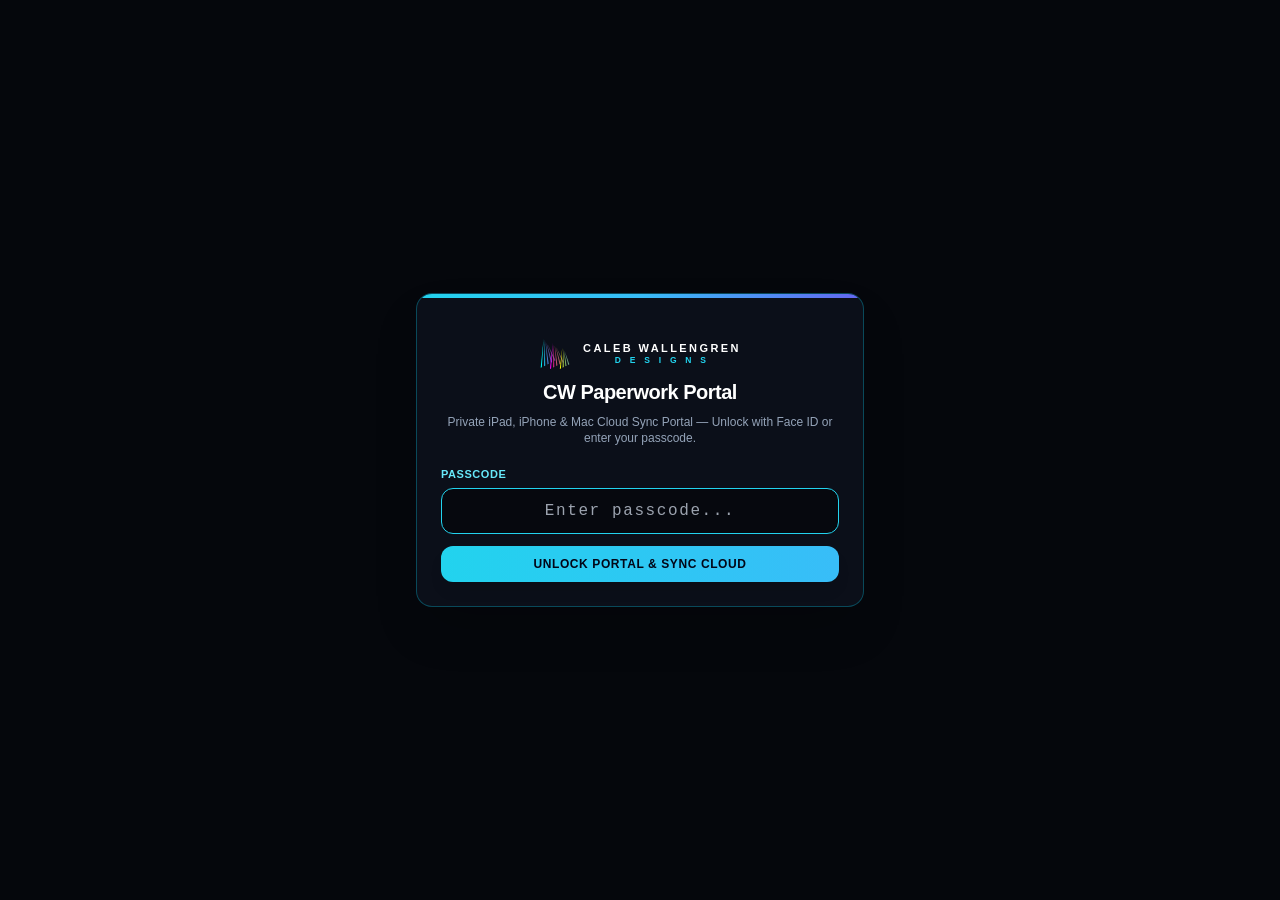
<file: index.html>
<!doctype html>
<html lang="en" class="dark" style="color-scheme: dark; background-color: #06080E;">
  <head>
    <meta charset="UTF-8" />
    <link rel="icon" type="image/svg+xml" href="./favicon.svg" />
    <link rel="apple-touch-icon" href="./icon.png" />
    <link rel="manifest" href="./manifest.json" />
    <meta name="viewport" content="width=device-width, initial-scale=1.0, maximum-scale=1.0, user-scalable=no, viewport-fit=cover" />
    <meta name="color-scheme" content="dark" />
    <meta name="theme-color" content="#06080E" />
    <meta name="apple-mobile-web-app-title" content="CW Paperwork Portal" />
    <meta name="application-name" content="CW Paperwork Portal" />
    <title>CW Paperwork Portal</title>
    <meta name="apple-mobile-web-app-capable" content="yes" />
    <meta name="mobile-web-app-capable" content="yes" />
    <meta name="apple-mobile-web-app-status-bar-style" content="black-translucent" />
    <style id="cw-ios-native-styles">:root{--sat:env(safe-area-inset-top,0px);--sab:env(safe-area-inset-bottom,0px);--sal:env(safe-area-inset-left,0px);--sar:env(safe-area-inset-right,0px);--lightningcss-light: ;--lightningcss-dark:initial;color-scheme:dark}html,body,#root{color:#f1f5f9;overscroll-behavior-y:none;-webkit-tap-highlight-color:transparent;-webkit-user-select:none;user-select:none;-webkit-touch-callout:none;width:100%;height:100%;margin:0;padding:0;background-color:#06080e!important}input,textarea,select,[contenteditable]{-webkit-user-select:text;user-select:text}@media screen and (width<=767px) and (pointer:coarse) and (hover:none){input:not(td *),select:not(td *),textarea:not(td *){font-size:16px!important}}</style>
    <script>
      window.addEventListener('DOMContentLoaded', () => {
        const origPrint = window.print.bind(window);
        window.__cwNativeWindowPrint = origPrint;
        window.print = function () {
          if (window.webkit && window.webkit.messageHandlers && window.webkit.messageHandlers.iosPrint) {
            window.webkit.messageHandlers.iosPrint.postMessage('print');
          } else {
            origPrint();
          }
        };
      });
    </script>
    <script type="module" crossorigin src="./assets/index-D3ACsZtc.js"></script>
    <link rel="stylesheet" crossorigin href="./assets/index-W1oO1SRr.css">
  </head>
  <body style="background-color: #06080E;">
    <div id="root"></div>
  </body>
</html>
</file>
<file: assets/index-W1oO1SRr.css>
*,:before,:after,::backdrop{--tw-border-spacing-x:0;--tw-border-spacing-y:0;--tw-translate-x:0;--tw-translate-y:0;--tw-rotate:0;--tw-skew-x:0;--tw-skew-y:0;--tw-scale-x:1;--tw-scale-y:1;--tw-pan-x: ;--tw-pan-y: ;--tw-pinch-zoom: ;--tw-scroll-snap-strictness:proximity;--tw-gradient-from-position: ;--tw-gradient-via-position: ;--tw-gradient-to-position: ;--tw-ordinal: ;--tw-slashed-zero: ;--tw-numeric-figure: ;--tw-numeric-spacing: ;--tw-numeric-fraction: ;--tw-ring-inset: ;--tw-ring-offset-width:0px;--tw-ring-offset-color:#fff;--tw-ring-color:#3b82f680;--tw-ring-offset-shadow:0 0 #0000;--tw-ring-shadow:0 0 #0000;--tw-shadow:0 0 #0000;--tw-shadow-colored:0 0 #0000;--tw-blur: ;--tw-brightness: ;--tw-contrast: ;--tw-grayscale: ;--tw-hue-rotate: ;--tw-invert: ;--tw-saturate: ;--tw-sepia: ;--tw-drop-shadow: ;--tw-backdrop-blur: ;--tw-backdrop-brightness: ;--tw-backdrop-contrast: ;--tw-backdrop-grayscale: ;--tw-backdrop-hue-rotate: ;--tw-backdrop-invert: ;--tw-backdrop-opacity: ;--tw-backdrop-saturate: ;--tw-backdrop-sepia: ;--tw-contain-size: ;--tw-contain-layout: ;--tw-contain-paint: ;--tw-contain-style: }*,:before,:after{box-sizing:border-box;border:0 solid #e5e7eb}:before,:after{--tw-content:""}html,:host{-webkit-text-size-adjust:100%;tab-size:4;font-feature-settings:normal;font-variation-settings:normal;-webkit-tap-highlight-color:transparent;font-family:ui-sans-serif,system-ui,sans-serif,Apple Color Emoji,Segoe UI Emoji,Segoe UI Symbol,Noto Color Emoji;line-height:1.5}body{line-height:inherit;margin:0}hr{height:0;color:inherit;border-top-width:1px}abbr:where([title]){-webkit-text-decoration:underline dotted;text-decoration:underline dotted}h1,h2,h3,h4,h5,h6{font-size:inherit;font-weight:inherit}a{color:inherit;-webkit-text-decoration:inherit;text-decoration:inherit}b,strong{font-weight:bolder}code,kbd,samp,pre{font-feature-settings:normal;font-variation-settings:normal;font-family:ui-monospace,SFMono-Regular,Menlo,Monaco,Consolas,Liberation Mono,Courier New,monospace;font-size:1em}small{font-size:80%}sub,sup{vertical-align:baseline;font-size:75%;line-height:0;position:relative}sub{bottom:-.25em}sup{top:-.5em}table{text-indent:0;border-color:inherit;border-collapse:collapse}button,input,optgroup,select,textarea{font-feature-settings:inherit;font-variation-settings:inherit;font-family:inherit;font-size:100%;font-weight:inherit;line-height:inherit;letter-spacing:inherit;color:inherit;margin:0;padding:0}button,select{text-transform:none}button,input:where([type=button]),input:where([type=reset]),input:where([type=submit]){-webkit-appearance:button;background-color:#0000;background-image:none}:-moz-focusring{outline:auto}:-moz-ui-invalid{box-shadow:none}progress{vertical-align:baseline}::-webkit-inner-spin-button{height:auto}::-webkit-outer-spin-button{height:auto}[type=search]{-webkit-appearance:textfield;outline-offset:-2px}::-webkit-search-decoration{-webkit-appearance:none}::-webkit-file-upload-button{-webkit-appearance:button;font:inherit}summary{display:list-item}blockquote,dl,dd,h1,h2,h3,h4,h5,h6,hr,figure,p,pre{margin:0}fieldset{margin:0;padding:0}legend{padding:0}ol,ul,menu{margin:0;padding:0;list-style:none}dialog{padding:0}textarea{resize:vertical}input::-moz-placeholder{opacity:1;color:#9ca3af}textarea::-moz-placeholder{opacity:1;color:#9ca3af}input::placeholder,textarea::placeholder{opacity:1;color:#9ca3af}button,[role=button]{cursor:pointer}:disabled{cursor:default}img,svg,video,canvas,audio,iframe,embed,object{vertical-align:middle;display:block}img,video{max-width:100%;height:auto}[hidden]:where(:not([hidden=until-found])){display:none}.\!container{width:100%!important}.container{width:100%}@media (width>=640px){.\!container{max-width:640px!important}.container{max-width:640px}}@media (width>=768px){.\!container{max-width:768px!important}.container{max-width:768px}}@media (width>=1024px){.\!container{max-width:1024px!important}.container{max-width:1024px}}@media (width>=1280px){.\!container{max-width:1280px!important}.container{max-width:1280px}}@media (width>=1536px){.\!container{max-width:1536px!important}.container{max-width:1536px}}.pointer-events-none{pointer-events:none}.pointer-events-auto{pointer-events:auto}.visible{visibility:visible}.static{position:static}.fixed{position:fixed}.absolute{position:absolute}.relative{position:relative}.sticky{position:sticky}.inset-0{inset:0}.inset-x-0{left:0;right:0}.-right-2{right:-.5rem}.-right-2\.5{right:-.625rem}.-top-2{top:-.5rem}.-top-5{top:-1.25rem}.-top-7{top:-1.75rem}.bottom-0{bottom:0}.bottom-16{bottom:4rem}.bottom-2\.5{bottom:.625rem}.bottom-3{bottom:.75rem}.left-0{left:0}.left-0\.5{left:.125rem}.left-1\/2{left:50%}.left-2\.5{left:.625rem}.left-3{left:.75rem}.left-6{left:1.5rem}.right-0{right:0}.right-2\.5{right:.625rem}.right-3{right:.75rem}.right-6{right:1.5rem}.top-0{top:0}.top-0\.5{top:.125rem}.top-10{top:2.5rem}.top-14{top:3.5rem}.top-16{top:4rem}.top-2{top:.5rem}.top-2\.5{top:.625rem}.top-3{top:.75rem}.top-7{top:1.75rem}.top-\[31px\]{top:31px}.top-\[32px\]{top:32px}.top-\[34px\]{top:34px}.top-\[61px\]{top:61px}.top-full{top:100%}.z-10{z-index:10}.z-20{z-index:20}.z-30{z-index:30}.z-40{z-index:40}.z-50{z-index:50}.z-\[10000\]{z-index:10000}.z-\[120\]{z-index:120}.z-\[140\]{z-index:140}.z-\[150\]{z-index:150}.z-\[180\]{z-index:180}.z-\[190\]{z-index:190}.z-\[200\]{z-index:200}.z-\[210\]{z-index:210}.z-\[220\]{z-index:220}.z-\[80\]{z-index:80}.z-\[9990\]{z-index:9990}.z-\[9998\]{z-index:9998}.z-\[99998\]{z-index:99998}.z-\[99999\]{z-index:99999}.z-\[9999\]{z-index:9999}.col-span-2{grid-column:span 2/span 2}.col-span-4{grid-column:span 4/span 4}.col-span-8{grid-column:span 8/span 8}.-m-1{margin:-.25rem}.m-0{margin:0}.mx-0\.5{margin-left:.125rem;margin-right:.125rem}.mx-3{margin-left:.75rem;margin-right:.75rem}.mx-auto{margin-left:auto;margin-right:auto}.my-1{margin-top:.25rem;margin-bottom:.25rem}.-mt-3\.5{margin-top:-.875rem}.mb-0\.5{margin-bottom:.125rem}.mb-1{margin-bottom:.25rem}.mb-1\.5{margin-bottom:.375rem}.mb-2{margin-bottom:.5rem}.mb-2\.5{margin-bottom:.625rem}.mb-3{margin-bottom:.75rem}.mb-4{margin-bottom:1rem}.ml-0\.5{margin-left:.125rem}.ml-1{margin-left:.25rem}.ml-2{margin-left:.5rem}.ml-auto{margin-left:auto}.mr-1{margin-right:.25rem}.mr-1\.5{margin-right:.375rem}.mr-2{margin-right:.5rem}.mt-0\.5{margin-top:.125rem}.mt-1{margin-top:.25rem}.mt-1\.5{margin-top:.375rem}.mt-2{margin-top:.5rem}.mt-3{margin-top:.75rem}.mt-4{margin-top:1rem}.box-border{box-sizing:border-box}.block{display:block}.inline-block{display:inline-block}.inline{display:inline}.flex{display:flex}.inline-flex{display:inline-flex}.table{display:table}.grid{display:grid}.hidden{display:none}.h-1{height:.25rem}.h-1\.5{height:.375rem}.h-12{height:3rem}.h-2{height:.5rem}.h-2\.5{height:.625rem}.h-3{height:.75rem}.h-3\.5{height:.875rem}.h-36{height:9rem}.h-4{height:1rem}.h-5{height:1.25rem}.h-6{height:1.5rem}.h-7{height:1.75rem}.h-8{height:2rem}.h-9{height:2.25rem}.h-\[100dvh\]{height:100dvh}.h-\[16px\]{height:16px}.h-\[29px\]{height:29px}.h-\[2px\]{height:2px}.h-\[31px\]{height:31px}.h-\[32px\]{height:32px}.h-\[34px\]{height:34px}.h-\[4px\]{height:4px}.h-full{height:100%}.h-px{height:1px}.max-h-24{max-height:6rem}.max-h-48{max-height:12rem}.max-h-52{max-height:13rem}.max-h-60{max-height:15rem}.max-h-64{max-height:16rem}.max-h-72{max-height:18rem}.max-h-\[110px\]{max-height:110px}.max-h-\[360px\]{max-height:360px}.max-h-\[380px\]{max-height:380px}.max-h-\[38vh\]{max-height:38vh}.max-h-\[42vh\]{max-height:42vh}.max-h-\[460px\]{max-height:460px}.max-h-\[90vh\]{max-height:90vh}.min-h-0{min-height:0}.min-h-\[18px\]{min-height:18px}.min-h-\[32px\]{min-height:32px}.min-h-\[38px\]{min-height:38px}.w-1\.5{width:.375rem}.w-1\/2{width:50%}.w-10{width:2.5rem}.w-11{width:2.75rem}.w-12{width:3rem}.w-14{width:3.5rem}.w-16{width:4rem}.w-2{width:.5rem}.w-2\.5{width:.625rem}.w-20{width:5rem}.w-24{width:6rem}.w-28{width:7rem}.w-3{width:.75rem}.w-3\.5{width:.875rem}.w-32{width:8rem}.w-36{width:9rem}.w-4{width:1rem}.w-40{width:10rem}.w-44{width:11rem}.w-48{width:12rem}.w-5{width:1.25rem}.w-52{width:13rem}.w-56{width:14rem}.w-6{width:1.5rem}.w-60{width:15rem}.w-64{width:16rem}.w-7{width:1.75rem}.w-72{width:18rem}.w-8{width:2rem}.w-80{width:20rem}.w-9{width:2.25rem}.w-96{width:24rem}.w-\[1px\]{width:1px}.w-\[2\.5px\]{width:2.5px}.w-\[29\%\]{width:29%}.w-\[2px\]{width:2px}.w-\[305px\]{width:305px}.w-\[395px\]{width:395px}.w-\[3px\]{width:3px}.w-full{width:100%}.w-max{width:max-content}.w-px{width:1px}.w-screen{width:100vw}.min-w-0{min-width:0}.min-w-\[100px\]{min-width:100px}.min-w-\[150px\]{min-width:150px}.min-w-\[160px\]{min-width:160px}.min-w-\[180px\]{min-width:180px}.min-w-\[200px\]{min-width:200px}.min-w-\[220px\]{min-width:220px}.min-w-\[240px\]{min-width:240px}.min-w-\[260px\]{min-width:260px}.min-w-\[30px\]{min-width:30px}.min-w-\[360px\]{min-width:360px}.min-w-full{min-width:100%}.max-w-2xl{max-width:42rem}.max-w-5xl{max-width:64rem}.max-w-6xl{max-width:72rem}.max-w-\[100vw\]{max-width:100vw}.max-w-\[1056px\]{max-width:1056px}.max-w-\[120px\]{max-width:120px}.max-w-\[130px\]{max-width:130px}.max-w-\[135px\]{max-width:135px}.max-w-\[140px\]{max-width:140px}.max-w-\[165px\]{max-width:165px}.max-w-\[200px\]{max-width:200px}.max-w-\[220px\]{max-width:220px}.max-w-\[300px\]{max-width:300px}.max-w-\[80px\]{max-width:80px}.max-w-\[816px\]{max-width:816px}.max-w-\[92\%\]{max-width:92%}.max-w-\[calc\(100vw-24px\)\]{max-width:calc(100vw - 24px)}.max-w-full{max-width:100%}.max-w-lg{max-width:32rem}.max-w-md{max-width:28rem}.max-w-sm{max-width:24rem}.max-w-xl{max-width:36rem}.flex-1{flex:1}.shrink-0{flex-shrink:0}.table-fixed{table-layout:fixed}.border-collapse{border-collapse:collapse}.origin-center{transform-origin:50%}.-translate-x-1\/2{--tw-translate-x:-50%;transform:translate(var(--tw-translate-x), var(--tw-translate-y)) rotate(var(--tw-rotate)) skewX(var(--tw-skew-x)) skewY(var(--tw-skew-y)) scaleX(var(--tw-scale-x)) scaleY(var(--tw-scale-y))}.translate-y-0{--tw-translate-y:0px;transform:translate(var(--tw-translate-x), var(--tw-translate-y)) rotate(var(--tw-rotate)) skewX(var(--tw-skew-x)) skewY(var(--tw-skew-y)) scaleX(var(--tw-scale-x)) scaleY(var(--tw-scale-y))}.translate-y-3{--tw-translate-y:.75rem;transform:translate(var(--tw-translate-x), var(--tw-translate-y)) rotate(var(--tw-rotate)) skewX(var(--tw-skew-x)) skewY(var(--tw-skew-y)) scaleX(var(--tw-scale-x)) scaleY(var(--tw-scale-y))}.rotate-180{--tw-rotate:180deg;transform:translate(var(--tw-translate-x), var(--tw-translate-y)) rotate(var(--tw-rotate)) skewX(var(--tw-skew-x)) skewY(var(--tw-skew-y)) scaleX(var(--tw-scale-x)) scaleY(var(--tw-scale-y))}.scale-110{--tw-scale-x:1.1;--tw-scale-y:1.1;transform:translate(var(--tw-translate-x), var(--tw-translate-y)) rotate(var(--tw-rotate)) skewX(var(--tw-skew-x)) skewY(var(--tw-skew-y)) scaleX(var(--tw-scale-x)) scaleY(var(--tw-scale-y))}.scale-90{--tw-scale-x:.9;--tw-scale-y:.9;transform:translate(var(--tw-translate-x), var(--tw-translate-y)) rotate(var(--tw-rotate)) skewX(var(--tw-skew-x)) skewY(var(--tw-skew-y)) scaleX(var(--tw-scale-x)) scaleY(var(--tw-scale-y))}.scale-95{--tw-scale-x:.95;--tw-scale-y:.95;transform:translate(var(--tw-translate-x), var(--tw-translate-y)) rotate(var(--tw-rotate)) skewX(var(--tw-skew-x)) skewY(var(--tw-skew-y)) scaleX(var(--tw-scale-x)) scaleY(var(--tw-scale-y))}.transform{transform:translate(var(--tw-translate-x), var(--tw-translate-y)) rotate(var(--tw-rotate)) skewX(var(--tw-skew-x)) skewY(var(--tw-skew-y)) scaleX(var(--tw-scale-x)) scaleY(var(--tw-scale-y))}@keyframes pulse{50%{opacity:.5}}.animate-pulse{animation:2s cubic-bezier(.4,0,.6,1) infinite pulse}@keyframes spin{to{transform:rotate(360deg)}}.animate-spin{animation:1s linear infinite spin}.cursor-col-resize{cursor:col-resize}.cursor-context-menu{cursor:context-menu}.cursor-crosshair{cursor:crosshair}.cursor-default{cursor:default}.cursor-grab{cursor:grab}.cursor-help{cursor:help}.cursor-move{cursor:move}.cursor-not-allowed{cursor:not-allowed}.cursor-ns-resize{cursor:ns-resize}.cursor-nwse-resize{cursor:nwse-resize}.cursor-pointer{cursor:pointer}.cursor-text{cursor:text}.select-none{-webkit-user-select:none;user-select:none}.select-text{-webkit-user-select:text;user-select:text}.select-all{-webkit-user-select:all;user-select:all}.resize{resize:both}.grid-cols-1{grid-template-columns:repeat(1,minmax(0,1fr))}.grid-cols-12{grid-template-columns:repeat(12,minmax(0,1fr))}.grid-cols-2{grid-template-columns:repeat(2,minmax(0,1fr))}.grid-cols-3{grid-template-columns:repeat(3,minmax(0,1fr))}.grid-cols-4{grid-template-columns:repeat(4,minmax(0,1fr))}.grid-cols-6{grid-template-columns:repeat(6,minmax(0,1fr))}.grid-cols-\[minmax\(0\,1fr\)_auto_minmax\(0\,1fr\)\]{grid-template-columns:minmax(0,1fr) auto minmax(0,1fr)}.grid-rows-2{grid-template-rows:repeat(2,minmax(0,1fr))}.flex-row{flex-direction:row}.flex-col{flex-direction:column}.flex-wrap{flex-wrap:wrap}.flex-nowrap{flex-wrap:nowrap}.items-start{align-items:flex-start}.items-end{align-items:flex-end}.items-center{align-items:center}.items-stretch{align-items:stretch}.justify-start{justify-content:flex-start}.justify-end{justify-content:flex-end}.justify-center{justify-content:center}.justify-between{justify-content:space-between}.justify-around{justify-content:space-around}.gap-0\.5{gap:.125rem}.gap-1{gap:.25rem}.gap-1\.5{gap:.375rem}.gap-2{gap:.5rem}.gap-2\.5{gap:.625rem}.gap-3{gap:.75rem}.gap-4{gap:1rem}.gap-5{gap:1.25rem}.gap-6{gap:1.5rem}.gap-8{gap:2rem}.gap-x-2{-moz-column-gap:.5rem;column-gap:.5rem}.gap-y-0\.5{row-gap:.125rem}.space-y-0\.5>:not([hidden])~:not([hidden]){--tw-space-y-reverse:0;margin-top:calc(.125rem * calc(1 - var(--tw-space-y-reverse)));margin-bottom:calc(.125rem * var(--tw-space-y-reverse))}.space-y-1>:not([hidden])~:not([hidden]){--tw-space-y-reverse:0;margin-top:calc(.25rem * calc(1 - var(--tw-space-y-reverse)));margin-bottom:calc(.25rem * var(--tw-space-y-reverse))}.space-y-1\.5>:not([hidden])~:not([hidden]){--tw-space-y-reverse:0;margin-top:calc(.375rem * calc(1 - var(--tw-space-y-reverse)));margin-bottom:calc(.375rem * var(--tw-space-y-reverse))}.space-y-2>:not([hidden])~:not([hidden]){--tw-space-y-reverse:0;margin-top:calc(.5rem * calc(1 - var(--tw-space-y-reverse)));margin-bottom:calc(.5rem * var(--tw-space-y-reverse))}.space-y-2\.5>:not([hidden])~:not([hidden]){--tw-space-y-reverse:0;margin-top:calc(.625rem * calc(1 - var(--tw-space-y-reverse)));margin-bottom:calc(.625rem * var(--tw-space-y-reverse))}.space-y-3>:not([hidden])~:not([hidden]){--tw-space-y-reverse:0;margin-top:calc(.75rem * calc(1 - var(--tw-space-y-reverse)));margin-bottom:calc(.75rem * var(--tw-space-y-reverse))}.space-y-3\.5>:not([hidden])~:not([hidden]){--tw-space-y-reverse:0;margin-top:calc(.875rem * calc(1 - var(--tw-space-y-reverse)));margin-bottom:calc(.875rem * var(--tw-space-y-reverse))}.space-y-4>:not([hidden])~:not([hidden]){--tw-space-y-reverse:0;margin-top:calc(1rem * calc(1 - var(--tw-space-y-reverse)));margin-bottom:calc(1rem * var(--tw-space-y-reverse))}.space-y-5>:not([hidden])~:not([hidden]){--tw-space-y-reverse:0;margin-top:calc(1.25rem * calc(1 - var(--tw-space-y-reverse)));margin-bottom:calc(1.25rem * var(--tw-space-y-reverse))}.space-y-6>:not([hidden])~:not([hidden]){--tw-space-y-reverse:0;margin-top:calc(1.5rem * calc(1 - var(--tw-space-y-reverse)));margin-bottom:calc(1.5rem * var(--tw-space-y-reverse))}.divide-x>:not([hidden])~:not([hidden]){--tw-divide-x-reverse:0;border-right-width:calc(1px * var(--tw-divide-x-reverse));border-left-width:calc(1px * calc(1 - var(--tw-divide-x-reverse)))}.divide-y>:not([hidden])~:not([hidden]){--tw-divide-y-reverse:0;border-top-width:calc(1px * calc(1 - var(--tw-divide-y-reverse)));border-bottom-width:calc(1px * var(--tw-divide-y-reverse))}.divide-slate-200>:not([hidden])~:not([hidden]){--tw-divide-opacity:1;border-color:rgb(226 232 240/var(--tw-divide-opacity,1))}.divide-slate-800>:not([hidden])~:not([hidden]){--tw-divide-opacity:1;border-color:rgb(30 41 59/var(--tw-divide-opacity,1))}.divide-slate-800\/80>:not([hidden])~:not([hidden]){border-color:#1e293bcc}.divide-white\/10>:not([hidden])~:not([hidden]){border-color:#ffffff1a}.self-center{align-self:center}.overflow-auto{overflow:auto}.overflow-hidden{overflow:hidden}.overflow-visible{overflow:visible}.overflow-x-auto{overflow-x:auto}.overflow-y-auto{overflow-y:auto}.overflow-x-hidden{overflow-x:hidden}.truncate{text-overflow:ellipsis;white-space:nowrap;overflow:hidden}.text-ellipsis{text-overflow:ellipsis}.whitespace-normal{white-space:normal}.whitespace-nowrap{white-space:nowrap}.whitespace-pre-wrap{white-space:pre-wrap}.break-words{overflow-wrap:break-word}.break-all{word-break:break-all}.rounded{border-radius:.25rem}.rounded-2xl{border-radius:1rem}.rounded-\[2px\]{border-radius:2px}.rounded-full{border-radius:9999px}.rounded-lg{border-radius:.5rem}.rounded-md{border-radius:.375rem}.rounded-sm{border-radius:.125rem}.rounded-xl{border-radius:.75rem}.border{border-width:1px}.border-0{border-width:0}.border-2{border-width:2px}.border-\[1\.75px\]{border-width:1.75px}.border-y{border-top-width:1px;border-bottom-width:1px}.border-y-2{border-top-width:2px;border-bottom-width:2px}.border-b{border-bottom-width:1px}.border-b-2{border-bottom-width:2px}.border-b-\[1\.5px\]{border-bottom-width:1.5px}.border-l{border-left-width:1px}.border-l-4{border-left-width:4px}.border-r{border-right-width:1px}.border-r-2{border-right-width:2px}.border-r-\[1\.5px\]{border-right-width:1.5px}.border-t{border-top-width:1px}.border-t-2{border-top-width:2px}.border-dashed{border-style:dashed}.border-none{border-style:none}.border-\[\#22C55E\]{--tw-border-opacity:1;border-color:rgb(34 197 94/var(--tw-border-opacity,1))}.border-amber-300{--tw-border-opacity:1;border-color:rgb(252 211 77/var(--tw-border-opacity,1))}.border-amber-400{--tw-border-opacity:1;border-color:rgb(251 191 36/var(--tw-border-opacity,1))}.border-amber-400\/30{border-color:#fbbf244d}.border-amber-400\/40{border-color:#fbbf2466}.border-amber-400\/50{border-color:#fbbf2480}.border-amber-400\/60{border-color:#fbbf2499}.border-amber-500{--tw-border-opacity:1;border-color:rgb(245 158 11/var(--tw-border-opacity,1))}.border-amber-500\/30{border-color:#f59e0b4d}.border-amber-500\/40{border-color:#f59e0b66}.border-amber-500\/50{border-color:#f59e0b80}.border-amber-500\/60{border-color:#f59e0b99}.border-amber-500\/70{border-color:#f59e0bb3}.border-black{--tw-border-opacity:1;border-color:rgb(0 0 0/var(--tw-border-opacity,1))}.border-black\/10{border-color:#0000001a}.border-black\/15{border-color:#00000026}.border-black\/20{border-color:#0003}.border-black\/30{border-color:#0000004d}.border-black\/40{border-color:#0006}.border-blue-400{--tw-border-opacity:1;border-color:rgb(96 165 250/var(--tw-border-opacity,1))}.border-blue-400\/30{border-color:#60a5fa4d}.border-blue-400\/50{border-color:#60a5fa80}.border-blue-500\/40{border-color:#3b82f666}.border-cyan-300{--tw-border-opacity:1;border-color:rgb(103 232 249/var(--tw-border-opacity,1))}.border-cyan-400{--tw-border-opacity:1;border-color:rgb(34 211 238/var(--tw-border-opacity,1))}.border-cyan-400\/40{border-color:#22d3ee66}.border-cyan-400\/50{border-color:#22d3ee80}.border-cyan-400\/60{border-color:#22d3ee99}.border-cyan-400\/70{border-color:#22d3eeb3}.border-cyan-500\/30{border-color:#06b6d44d}.border-cyan-500\/35{border-color:#06b6d459}.border-cyan-500\/40{border-color:#06b6d466}.border-cyan-500\/50{border-color:#06b6d480}.border-cyan-500\/60{border-color:#06b6d499}.border-emerald-200{--tw-border-opacity:1;border-color:rgb(167 243 208/var(--tw-border-opacity,1))}.border-emerald-300{--tw-border-opacity:1;border-color:rgb(110 231 183/var(--tw-border-opacity,1))}.border-emerald-400{--tw-border-opacity:1;border-color:rgb(52 211 153/var(--tw-border-opacity,1))}.border-emerald-400\/50{border-color:#34d39980}.border-emerald-400\/60{border-color:#34d39999}.border-emerald-400\/70{border-color:#34d399b3}.border-emerald-500\/30{border-color:#10b9814d}.border-emerald-500\/35{border-color:#10b98159}.border-emerald-500\/40{border-color:#10b98166}.border-emerald-500\/50{border-color:#10b98180}.border-emerald-500\/60{border-color:#10b98199}.border-fuchsia-500\/40{border-color:#d946ef66}.border-gray-100{--tw-border-opacity:1;border-color:rgb(243 244 246/var(--tw-border-opacity,1))}.border-gray-200{--tw-border-opacity:1;border-color:rgb(229 231 235/var(--tw-border-opacity,1))}.border-gray-300{--tw-border-opacity:1;border-color:rgb(209 213 219/var(--tw-border-opacity,1))}.border-gray-400{--tw-border-opacity:1;border-color:rgb(156 163 175/var(--tw-border-opacity,1))}.border-gray-800{--tw-border-opacity:1;border-color:rgb(31 41 55/var(--tw-border-opacity,1))}.border-indigo-400\/50{border-color:#818cf880}.border-indigo-500\/35{border-color:#6366f159}.border-indigo-500\/40{border-color:#6366f166}.border-lime-400\/50{border-color:#a3e63580}.border-pink-400\/50{border-color:#f472b680}.border-purple-300{--tw-border-opacity:1;border-color:rgb(216 180 254/var(--tw-border-opacity,1))}.border-purple-400\/40{border-color:#c084fc66}.border-purple-400\/50{border-color:#c084fc80}.border-purple-500\/40{border-color:#a855f766}.border-red-400\/30{border-color:#f871714d}.border-red-400\/40{border-color:#f8717166}.border-red-500\/30{border-color:#ef44444d}.border-red-500\/40{border-color:#ef444466}.border-red-500\/50{border-color:#ef444480}.border-rose-400\/50{border-color:#fb718580}.border-rose-500{--tw-border-opacity:1;border-color:rgb(244 63 94/var(--tw-border-opacity,1))}.border-rose-500\/30{border-color:#f43f5e4d}.border-rose-500\/40{border-color:#f43f5e66}.border-rose-500\/50{border-color:#f43f5e80}.border-sky-400\/40{border-color:#38bdf866}.border-sky-500\/40{border-color:#0ea5e966}.border-slate-200{--tw-border-opacity:1;border-color:rgb(226 232 240/var(--tw-border-opacity,1))}.border-slate-300{--tw-border-opacity:1;border-color:rgb(203 213 225/var(--tw-border-opacity,1))}.border-slate-300\/80{border-color:#cbd5e1cc}.border-slate-500\/40{border-color:#64748b66}.border-slate-600{--tw-border-opacity:1;border-color:rgb(71 85 105/var(--tw-border-opacity,1))}.border-slate-700{--tw-border-opacity:1;border-color:rgb(51 65 85/var(--tw-border-opacity,1))}.border-slate-700\/20{border-color:#33415533}.border-slate-700\/30{border-color:#3341554d}.border-slate-700\/40{border-color:#33415566}.border-slate-700\/80{border-color:#334155cc}.border-slate-700\/85{border-color:#334155d9}.border-slate-800{--tw-border-opacity:1;border-color:rgb(30 41 59/var(--tw-border-opacity,1))}.border-slate-800\/80{border-color:#1e293bcc}.border-slate-800\/90{border-color:#1e293be6}.border-slate-900\/80{border-color:#0f172acc}.border-teal-500\/40{border-color:#14b8a666}.border-transparent{border-color:#0000}.border-violet-500\/40{border-color:#8b5cf666}.border-white{--tw-border-opacity:1;border-color:rgb(255 255 255/var(--tw-border-opacity,1))}.border-white\/10{border-color:#ffffff1a}.border-white\/15{border-color:#ffffff26}.border-white\/20{border-color:#fff3}.border-white\/30{border-color:#ffffff4d}.border-y-cyan-400{--tw-border-opacity:1;border-top-color:rgb(34 211 238/var(--tw-border-opacity,1));border-bottom-color:rgb(34 211 238/var(--tw-border-opacity,1))}.border-b-cyan-400{--tw-border-opacity:1;border-bottom-color:rgb(34 211 238/var(--tw-border-opacity,1))}.border-r-cyan-500\/40{border-right-color:#06b6d466}.border-r-cyan-500\/50{border-right-color:#06b6d480}.border-t-amber-400{--tw-border-opacity:1;border-top-color:rgb(251 191 36/var(--tw-border-opacity,1))}.border-t-cyan-400{--tw-border-opacity:1;border-top-color:rgb(34 211 238/var(--tw-border-opacity,1))}.bg-\[\#05070B\]{--tw-bg-opacity:1;background-color:rgb(5 7 11/var(--tw-bg-opacity,1))}.bg-\[\#05070C\]{--tw-bg-opacity:1;background-color:rgb(5 7 12/var(--tw-bg-opacity,1))}.bg-\[\#06080E\]{--tw-bg-opacity:1;background-color:rgb(6 8 14/var(--tw-bg-opacity,1))}.bg-\[\#06090F\]{--tw-bg-opacity:1;background-color:rgb(6 9 15/var(--tw-bg-opacity,1))}.bg-\[\#060911\]{--tw-bg-opacity:1;background-color:rgb(6 9 17/var(--tw-bg-opacity,1))}.bg-\[\#064E3B\]{--tw-bg-opacity:1;background-color:rgb(6 78 59/var(--tw-bg-opacity,1))}.bg-\[\#07090F\]{--tw-bg-opacity:1;background-color:rgb(7 9 15/var(--tw-bg-opacity,1))}.bg-\[\#07090F\]\/95{background-color:#07090ff2}.bg-\[\#080B12\]{--tw-bg-opacity:1;background-color:rgb(8 11 18/var(--tw-bg-opacity,1))}.bg-\[\#0A0D18\]{--tw-bg-opacity:1;background-color:rgb(10 13 24/var(--tw-bg-opacity,1))}.bg-\[\#0B0F17\]{--tw-bg-opacity:1;background-color:rgb(11 15 23/var(--tw-bg-opacity,1))}.bg-\[\#0B0F19\]{--tw-bg-opacity:1;background-color:rgb(11 15 25/var(--tw-bg-opacity,1))}.bg-\[\#0B0F19\]\/95{background-color:#0b0f19f2}.bg-\[\#0C101B\]{--tw-bg-opacity:1;background-color:rgb(12 16 27/var(--tw-bg-opacity,1))}.bg-\[\#111726\]{--tw-bg-opacity:1;background-color:rgb(17 23 38/var(--tw-bg-opacity,1))}.bg-\[\#111827\]{--tw-bg-opacity:1;background-color:rgb(17 24 39/var(--tw-bg-opacity,1))}.bg-\[\#121828\]{--tw-bg-opacity:1;background-color:rgb(18 24 40/var(--tw-bg-opacity,1))}.bg-\[\#130916\]{--tw-bg-opacity:1;background-color:rgb(19 9 22/var(--tw-bg-opacity,1))}.bg-\[\#131929\]{--tw-bg-opacity:1;background-color:rgb(19 25 41/var(--tw-bg-opacity,1))}.bg-\[\#141C2E\]{--tw-bg-opacity:1;background-color:rgb(20 28 46/var(--tw-bg-opacity,1))}.bg-\[\#22C55E\]{--tw-bg-opacity:1;background-color:rgb(34 197 94/var(--tw-bg-opacity,1))}.bg-amber-100{--tw-bg-opacity:1;background-color:rgb(254 243 199/var(--tw-bg-opacity,1))}.bg-amber-300{--tw-bg-opacity:1;background-color:rgb(252 211 77/var(--tw-bg-opacity,1))}.bg-amber-400{--tw-bg-opacity:1;background-color:rgb(251 191 36/var(--tw-bg-opacity,1))}.bg-amber-400\/15{background-color:#fbbf2426}.bg-amber-400\/20{background-color:#fbbf2433}.bg-amber-50\/40{background-color:#fffbeb66}.bg-amber-50\/90{background-color:#fffbebe6}.bg-amber-500{--tw-bg-opacity:1;background-color:rgb(245 158 11/var(--tw-bg-opacity,1))}.bg-amber-500\/10{background-color:#f59e0b1a}.bg-amber-500\/15{background-color:#f59e0b26}.bg-amber-500\/20{background-color:#f59e0b33}.bg-amber-950\/80{background-color:#451a03cc}.bg-amber-950\/90{background-color:#451a03e6}.bg-black{--tw-bg-opacity:1;background-color:rgb(0 0 0/var(--tw-bg-opacity,1))}.bg-black\/20{background-color:#0003}.bg-black\/25{background-color:#00000040}.bg-black\/30{background-color:#0000004d}.bg-black\/60{background-color:#0009}.bg-black\/65{background-color:#000000a6}.bg-black\/70{background-color:#000000b3}.bg-black\/75{background-color:#000000bf}.bg-blue-200{--tw-bg-opacity:1;background-color:rgb(191 219 254/var(--tw-bg-opacity,1))}.bg-blue-500{--tw-bg-opacity:1;background-color:rgb(59 130 246/var(--tw-bg-opacity,1))}.bg-blue-500\/15{background-color:#3b82f626}.bg-blue-500\/20{background-color:#3b82f633}.bg-blue-600{--tw-bg-opacity:1;background-color:rgb(37 99 235/var(--tw-bg-opacity,1))}.bg-cyan-100{--tw-bg-opacity:1;background-color:rgb(207 250 254/var(--tw-bg-opacity,1))}.bg-cyan-100\/90{background-color:#cffafee6}.bg-cyan-400{--tw-bg-opacity:1;background-color:rgb(34 211 238/var(--tw-bg-opacity,1))}.bg-cyan-400\/15{background-color:#22d3ee26}.bg-cyan-500{--tw-bg-opacity:1;background-color:rgb(6 182 212/var(--tw-bg-opacity,1))}.bg-cyan-500\/10{background-color:#06b6d41a}.bg-cyan-500\/15{background-color:#06b6d426}.bg-cyan-500\/20{background-color:#06b6d433}.bg-cyan-500\/25{background-color:#06b6d440}.bg-cyan-950{--tw-bg-opacity:1;background-color:rgb(8 51 68/var(--tw-bg-opacity,1))}.bg-cyan-950\/60{background-color:#08334499}.bg-cyan-950\/95{background-color:#083344f2}.bg-emerald-400{--tw-bg-opacity:1;background-color:rgb(52 211 153/var(--tw-bg-opacity,1))}.bg-emerald-400\/30{background-color:#34d3994d}.bg-emerald-400\/35{background-color:#34d39959}.bg-emerald-50{--tw-bg-opacity:1;background-color:rgb(236 253 245/var(--tw-bg-opacity,1))}.bg-emerald-500{--tw-bg-opacity:1;background-color:rgb(16 185 129/var(--tw-bg-opacity,1))}.bg-emerald-500\/10{background-color:#10b9811a}.bg-emerald-500\/15{background-color:#10b98126}.bg-emerald-500\/20{background-color:#10b98133}.bg-emerald-600{--tw-bg-opacity:1;background-color:rgb(5 150 105/var(--tw-bg-opacity,1))}.bg-emerald-700{--tw-bg-opacity:1;background-color:rgb(4 120 87/var(--tw-bg-opacity,1))}.bg-emerald-800{--tw-bg-opacity:1;background-color:rgb(6 95 70/var(--tw-bg-opacity,1))}.bg-emerald-950{--tw-bg-opacity:1;background-color:rgb(2 44 34/var(--tw-bg-opacity,1))}.bg-fuchsia-400{--tw-bg-opacity:1;background-color:rgb(232 121 249/var(--tw-bg-opacity,1))}.bg-fuchsia-500\/10{background-color:#d946ef1a}.bg-gray-50{--tw-bg-opacity:1;background-color:rgb(249 250 251/var(--tw-bg-opacity,1))}.bg-indigo-400{--tw-bg-opacity:1;background-color:rgb(129 140 248/var(--tw-bg-opacity,1))}.bg-indigo-500{--tw-bg-opacity:1;background-color:rgb(99 102 241/var(--tw-bg-opacity,1))}.bg-indigo-500\/10{background-color:#6366f11a}.bg-indigo-500\/15{background-color:#6366f126}.bg-indigo-500\/20{background-color:#6366f133}.bg-lime-500\/25{background-color:#84cc1640}.bg-purple-400{--tw-bg-opacity:1;background-color:rgb(192 132 252/var(--tw-bg-opacity,1))}.bg-purple-500\/20{background-color:#a855f733}.bg-red-50{--tw-bg-opacity:1;background-color:rgb(254 242 242/var(--tw-bg-opacity,1))}.bg-red-500\/10{background-color:#ef44441a}.bg-red-500\/15{background-color:#ef444426}.bg-red-500\/20{background-color:#ef444433}.bg-red-500\/30{background-color:#ef44444d}.bg-red-600{--tw-bg-opacity:1;background-color:rgb(220 38 38/var(--tw-bg-opacity,1))}.bg-red-950\/40{background-color:#450a0a66}.bg-rose-50{--tw-bg-opacity:1;background-color:rgb(255 241 242/var(--tw-bg-opacity,1))}.bg-rose-500{--tw-bg-opacity:1;background-color:rgb(244 63 94/var(--tw-bg-opacity,1))}.bg-rose-500\/15{background-color:#f43f5e26}.bg-rose-500\/20{background-color:#f43f5e33}.bg-rose-500\/35{background-color:#f43f5e59}.bg-rose-600{--tw-bg-opacity:1;background-color:rgb(225 29 72/var(--tw-bg-opacity,1))}.bg-rose-950\/20{background-color:#4c051933}.bg-rose-950\/30{background-color:#4c05194d}.bg-rose-950\/90{background-color:#4c0519e6}.bg-sky-400{--tw-bg-opacity:1;background-color:rgb(56 189 248/var(--tw-bg-opacity,1))}.bg-sky-400\/20{background-color:#38bdf833}.bg-sky-500\/10{background-color:#0ea5e91a}.bg-slate-100{--tw-bg-opacity:1;background-color:rgb(241 245 249/var(--tw-bg-opacity,1))}.bg-slate-100\/60{background-color:#f1f5f999}.bg-slate-200{--tw-bg-opacity:1;background-color:rgb(226 232 240/var(--tw-bg-opacity,1))}.bg-slate-200\/80{background-color:#e2e8f0cc}.bg-slate-400\/70{background-color:#94a3b8b3}.bg-slate-50{--tw-bg-opacity:1;background-color:rgb(248 250 252/var(--tw-bg-opacity,1))}.bg-slate-50\/80{background-color:#f8fafccc}.bg-slate-500\/60{background-color:#64748b99}.bg-slate-800{--tw-bg-opacity:1;background-color:rgb(30 41 59/var(--tw-bg-opacity,1))}.bg-slate-800\/80{background-color:#1e293bcc}.bg-slate-800\/90{background-color:#1e293be6}.bg-slate-900{--tw-bg-opacity:1;background-color:rgb(15 23 42/var(--tw-bg-opacity,1))}.bg-slate-900\/40{background-color:#0f172a66}.bg-slate-900\/60{background-color:#0f172a99}.bg-slate-900\/70{background-color:#0f172ab3}.bg-slate-900\/80{background-color:#0f172acc}.bg-slate-900\/90{background-color:#0f172ae6}.bg-slate-900\/95{background-color:#0f172af2}.bg-slate-950{--tw-bg-opacity:1;background-color:rgb(2 6 23/var(--tw-bg-opacity,1))}.bg-slate-950\/80{background-color:#020617cc}.bg-slate-950\/90{background-color:#020617e6}.bg-slate-950\/95{background-color:#020617f2}.bg-teal-400{--tw-bg-opacity:1;background-color:rgb(45 212 191/var(--tw-bg-opacity,1))}.bg-teal-500\/10{background-color:#14b8a61a}.bg-teal-500\/20{background-color:#14b8a633}.bg-transparent{background-color:#0000}.bg-violet-400{--tw-bg-opacity:1;background-color:rgb(167 139 250/var(--tw-bg-opacity,1))}.bg-violet-500\/10{background-color:#8b5cf61a}.bg-white{--tw-bg-opacity:1;background-color:rgb(255 255 255/var(--tw-bg-opacity,1))}.bg-white\/10{background-color:#ffffff1a}.bg-white\/50{background-color:#ffffff80}.bg-white\/60{background-color:#fff9}.bg-white\/70{background-color:#ffffffb3}.bg-white\/75{background-color:#ffffffbf}.bg-white\/80{background-color:#fffc}.bg-white\/90{background-color:#ffffffe6}.bg-yellow-400{--tw-bg-opacity:1;background-color:rgb(250 204 21/var(--tw-bg-opacity,1))}.bg-gradient-to-r{background-image:linear-gradient(to right, var(--tw-gradient-stops))}.from-amber-400{--tw-gradient-from:#fbbf24 var(--tw-gradient-from-position);--tw-gradient-to:#fbbf2400 var(--tw-gradient-to-position);--tw-gradient-stops:var(--tw-gradient-from), var(--tw-gradient-to)}.from-cyan-300{--tw-gradient-from:#67e8f9 var(--tw-gradient-from-position);--tw-gradient-to:#67e8f900 var(--tw-gradient-to-position);--tw-gradient-stops:var(--tw-gradient-from), var(--tw-gradient-to)}.from-cyan-400{--tw-gradient-from:#22d3ee var(--tw-gradient-from-position);--tw-gradient-to:#22d3ee00 var(--tw-gradient-to-position);--tw-gradient-stops:var(--tw-gradient-from), var(--tw-gradient-to)}.from-cyan-400\/20{--tw-gradient-from:#22d3ee33 var(--tw-gradient-from-position);--tw-gradient-to:#22d3ee00 var(--tw-gradient-to-position);--tw-gradient-stops:var(--tw-gradient-from), var(--tw-gradient-to)}.from-emerald-400{--tw-gradient-from:#34d399 var(--tw-gradient-from-position);--tw-gradient-to:#34d39900 var(--tw-gradient-to-position);--tw-gradient-stops:var(--tw-gradient-from), var(--tw-gradient-to)}.from-indigo-500{--tw-gradient-from:#6366f1 var(--tw-gradient-from-position);--tw-gradient-to:#6366f100 var(--tw-gradient-to-position);--tw-gradient-stops:var(--tw-gradient-from), var(--tw-gradient-to)}.from-purple-400{--tw-gradient-from:#c084fc var(--tw-gradient-from-position);--tw-gradient-to:#c084fc00 var(--tw-gradient-to-position);--tw-gradient-stops:var(--tw-gradient-from), var(--tw-gradient-to)}.from-red-500{--tw-gradient-from:#ef4444 var(--tw-gradient-from-position);--tw-gradient-to:#ef444400 var(--tw-gradient-to-position);--tw-gradient-stops:var(--tw-gradient-from), var(--tw-gradient-to)}.via-fuchsia-400{--tw-gradient-to:#e879f900 var(--tw-gradient-to-position);--tw-gradient-stops:var(--tw-gradient-from), #e879f9 var(--tw-gradient-via-position), var(--tw-gradient-to)}.via-indigo-400{--tw-gradient-to:#818cf800 var(--tw-gradient-to-position);--tw-gradient-stops:var(--tw-gradient-from), #818cf8 var(--tw-gradient-via-position), var(--tw-gradient-to)}.via-sky-300{--tw-gradient-to:#7dd3fc00 var(--tw-gradient-to-position);--tw-gradient-stops:var(--tw-gradient-from), #7dd3fc var(--tw-gradient-via-position), var(--tw-gradient-to)}.via-sky-400{--tw-gradient-to:#38bdf800 var(--tw-gradient-to-position);--tw-gradient-stops:var(--tw-gradient-from), #38bdf8 var(--tw-gradient-via-position), var(--tw-gradient-to)}.via-sky-400\/20{--tw-gradient-to:#38bdf800 var(--tw-gradient-to-position);--tw-gradient-stops:var(--tw-gradient-from), #38bdf833 var(--tw-gradient-via-position), var(--tw-gradient-to)}.via-teal-400{--tw-gradient-to:#2dd4bf00 var(--tw-gradient-to-position);--tw-gradient-stops:var(--tw-gradient-from), #2dd4bf var(--tw-gradient-via-position), var(--tw-gradient-to)}.to-amber-300{--tw-gradient-to:#fcd34d var(--tw-gradient-to-position)}.to-cyan-400{--tw-gradient-to:#22d3ee var(--tw-gradient-to-position)}.to-cyan-500{--tw-gradient-to:#06b6d4 var(--tw-gradient-to-position)}.to-fuchsia-400{--tw-gradient-to:#e879f9 var(--tw-gradient-to-position)}.to-indigo-300{--tw-gradient-to:#a5b4fc var(--tw-gradient-to-position)}.to-indigo-400{--tw-gradient-to:#818cf8 var(--tw-gradient-to-position)}.to-indigo-400\/20{--tw-gradient-to:#818cf833 var(--tw-gradient-to-position)}.to-indigo-500{--tw-gradient-to:#6366f1 var(--tw-gradient-to-position)}.to-orange-400{--tw-gradient-to:#fb923c var(--tw-gradient-to-position)}.to-rose-600{--tw-gradient-to:#e11d48 var(--tw-gradient-to-position)}.to-sky-400{--tw-gradient-to:#38bdf8 var(--tw-gradient-to-position)}.to-sky-500{--tw-gradient-to:#0ea5e9 var(--tw-gradient-to-position)}.to-teal-400{--tw-gradient-to:#2dd4bf var(--tw-gradient-to-position)}.to-yellow-300{--tw-gradient-to:#fde047 var(--tw-gradient-to-position)}.bg-clip-text{-webkit-background-clip:text;background-clip:text}.object-contain{-o-object-fit:contain;object-fit:contain}.p-0{padding:0}.p-0\.5{padding:.125rem}.p-1{padding:.25rem}.p-1\.5{padding:.375rem}.p-2{padding:.5rem}.p-2\.5{padding:.625rem}.p-3{padding:.75rem}.p-3\.5{padding:.875rem}.p-4{padding:1rem}.p-5{padding:1.25rem}.p-6{padding:1.5rem}.p-8{padding:2rem}.px-0\.5{padding-left:.125rem;padding-right:.125rem}.px-1{padding-left:.25rem;padding-right:.25rem}.px-1\.5{padding-left:.375rem;padding-right:.375rem}.px-2{padding-left:.5rem;padding-right:.5rem}.px-2\.5{padding-left:.625rem;padding-right:.625rem}.px-3{padding-left:.75rem;padding-right:.75rem}.px-3\.5{padding-left:.875rem;padding-right:.875rem}.px-4{padding-left:1rem;padding-right:1rem}.px-5{padding-left:1.25rem;padding-right:1.25rem}.px-6{padding-left:1.5rem;padding-right:1.5rem}.py-0\.5{padding-top:.125rem;padding-bottom:.125rem}.py-1{padding-top:.25rem;padding-bottom:.25rem}.py-1\.5{padding-top:.375rem;padding-bottom:.375rem}.py-12{padding-top:3rem;padding-bottom:3rem}.py-2{padding-top:.5rem;padding-bottom:.5rem}.py-2\.5{padding-top:.625rem;padding-bottom:.625rem}.py-24{padding-top:6rem;padding-bottom:6rem}.py-3{padding-top:.75rem;padding-bottom:.75rem}.py-4{padding-top:1rem;padding-bottom:1rem}.py-6{padding-top:1.5rem;padding-bottom:1.5rem}.py-8{padding-top:2rem;padding-bottom:2rem}.py-\[2px\]{padding-top:2px;padding-bottom:2px}.py-\[3px\]{padding-top:3px;padding-bottom:3px}.pb-0\.5{padding-bottom:.125rem}.pb-1{padding-bottom:.25rem}.pb-1\.5{padding-bottom:.375rem}.pb-11{padding-bottom:2.75rem}.pb-12{padding-bottom:3rem}.pb-16{padding-bottom:4rem}.pb-2{padding-bottom:.5rem}.pb-2\.5{padding-bottom:.625rem}.pb-24{padding-bottom:6rem}.pb-3{padding-bottom:.75rem}.pb-4{padding-bottom:1rem}.pb-6{padding-bottom:1.5rem}.pb-8{padding-bottom:2rem}.pb-\[0\.5px\]{padding-bottom:.5px}.pb-\[1px\]{padding-bottom:1px}.pb-\[2px\]{padding-bottom:2px}.pl-1{padding-left:.25rem}.pl-7{padding-left:1.75rem}.pr-1{padding-right:.25rem}.pr-1\.5{padding-right:.375rem}.pr-2{padding-right:.5rem}.pr-2\.5{padding-right:.625rem}.pr-3{padding-right:.75rem}.pr-3\.5{padding-right:.875rem}.pt-0\.5{padding-top:.125rem}.pt-1{padding-top:.25rem}.pt-1\.5{padding-top:.375rem}.pt-2{padding-top:.5rem}.pt-3{padding-top:.75rem}.pt-3\.5{padding-top:.875rem}.pt-4{padding-top:1rem}.pt-5{padding-top:1.25rem}.text-left{text-align:left}.text-center{text-align:center}.text-right{text-align:right}.align-middle{vertical-align:middle}.font-mono{font-family:ui-monospace,SFMono-Regular,Menlo,Monaco,Consolas,Liberation Mono,Courier New,monospace}.font-sans{font-family:ui-sans-serif,system-ui,sans-serif,Apple Color Emoji,Segoe UI Emoji,Segoe UI Symbol,Noto Color Emoji}.font-serif{font-family:ui-serif,Georgia,Cambria,Times New Roman,Times,serif}.text-2xl{font-size:1.5rem;line-height:2rem}.text-\[10\.5px\]{font-size:10.5px}.text-\[10px\]{font-size:10px}.text-\[11px\]{font-size:11px}.text-\[12px\]{font-size:12px}.text-\[14px\]{font-size:14px}.text-\[16px\]{font-size:16px}.text-\[6\.5px\]{font-size:6.5px}.text-\[8\.5px\]{font-size:8.5px}.text-\[8px\]{font-size:8px}.text-\[9\.5px\]{font-size:9.5px}.text-\[9px\]{font-size:9px}.text-base{font-size:1rem;line-height:1.5rem}.text-lg{font-size:1.125rem;line-height:1.75rem}.text-sm{font-size:.875rem;line-height:1.25rem}.text-xl{font-size:1.25rem;line-height:1.75rem}.text-xs{font-size:.75rem;line-height:1rem}.font-black{font-weight:900}.font-bold{font-weight:700}.font-extrabold{font-weight:800}.font-medium{font-weight:500}.font-normal{font-weight:400}.font-semibold{font-weight:600}.uppercase{text-transform:uppercase}.capitalize{text-transform:capitalize}.italic{font-style:italic}.not-italic{font-style:normal}.leading-\[1\.12\]{line-height:1.12}.leading-none{line-height:1}.leading-relaxed{line-height:1.625}.leading-snug{line-height:1.375}.leading-tight{line-height:1.25}.tracking-\[0\.22em\]{letter-spacing:.22em}.tracking-\[0\.28em\]{letter-spacing:.28em}.tracking-\[0\.35em\]{letter-spacing:.35em}.tracking-\[0\.38em\]{letter-spacing:.38em}.tracking-tight{letter-spacing:-.025em}.tracking-wide{letter-spacing:.025em}.tracking-wider{letter-spacing:.05em}.tracking-widest{letter-spacing:.1em}.text-\[\#222222\]{--tw-text-opacity:1;color:rgb(34 34 34/var(--tw-text-opacity,1))}.text-\[\#991B1B\]\/80{color:#991b1bcc}.text-\[\#DC2626\]{--tw-text-opacity:1;color:rgb(220 38 38/var(--tw-text-opacity,1))}.text-amber-100{--tw-text-opacity:1;color:rgb(254 243 199/var(--tw-text-opacity,1))}.text-amber-200{--tw-text-opacity:1;color:rgb(253 230 138/var(--tw-text-opacity,1))}.text-amber-200\/90{color:#fde68ae6}.text-amber-300{--tw-text-opacity:1;color:rgb(252 211 77/var(--tw-text-opacity,1))}.text-amber-400{--tw-text-opacity:1;color:rgb(251 191 36/var(--tw-text-opacity,1))}.text-amber-400\/70{color:#fbbf24b3}.text-amber-400\/80{color:#fbbf24cc}.text-amber-500{--tw-text-opacity:1;color:rgb(245 158 11/var(--tw-text-opacity,1))}.text-amber-700{--tw-text-opacity:1;color:rgb(180 83 9/var(--tw-text-opacity,1))}.text-amber-900{--tw-text-opacity:1;color:rgb(120 53 15/var(--tw-text-opacity,1))}.text-amber-950{--tw-text-opacity:1;color:rgb(69 26 3/var(--tw-text-opacity,1))}.text-black{--tw-text-opacity:1;color:rgb(0 0 0/var(--tw-text-opacity,1))}.text-black\/25{color:#00000040}.text-black\/45{color:#00000073}.text-blue-300{--tw-text-opacity:1;color:rgb(147 197 253/var(--tw-text-opacity,1))}.text-blue-400{--tw-text-opacity:1;color:rgb(96 165 250/var(--tw-text-opacity,1))}.text-blue-950{--tw-text-opacity:1;color:rgb(23 37 84/var(--tw-text-opacity,1))}.text-cyan-100{--tw-text-opacity:1;color:rgb(207 250 254/var(--tw-text-opacity,1))}.text-cyan-200{--tw-text-opacity:1;color:rgb(165 243 252/var(--tw-text-opacity,1))}.text-cyan-300{--tw-text-opacity:1;color:rgb(103 232 249/var(--tw-text-opacity,1))}.text-cyan-300\/80{color:#67e8f9cc}.text-cyan-300\/90{color:#67e8f9e6}.text-cyan-400{--tw-text-opacity:1;color:rgb(34 211 238/var(--tw-text-opacity,1))}.text-cyan-500{--tw-text-opacity:1;color:rgb(6 182 212/var(--tw-text-opacity,1))}.text-emerald-100{--tw-text-opacity:1;color:rgb(209 250 229/var(--tw-text-opacity,1))}.text-emerald-200{--tw-text-opacity:1;color:rgb(167 243 208/var(--tw-text-opacity,1))}.text-emerald-300{--tw-text-opacity:1;color:rgb(110 231 183/var(--tw-text-opacity,1))}.text-emerald-400{--tw-text-opacity:1;color:rgb(52 211 153/var(--tw-text-opacity,1))}.text-emerald-900{--tw-text-opacity:1;color:rgb(6 78 59/var(--tw-text-opacity,1))}.text-fuchsia-300{--tw-text-opacity:1;color:rgb(240 171 252/var(--tw-text-opacity,1))}.text-fuchsia-400{--tw-text-opacity:1;color:rgb(232 121 249/var(--tw-text-opacity,1))}.text-gray-500{--tw-text-opacity:1;color:rgb(107 114 128/var(--tw-text-opacity,1))}.text-gray-600{--tw-text-opacity:1;color:rgb(75 85 99/var(--tw-text-opacity,1))}.text-gray-700{--tw-text-opacity:1;color:rgb(55 65 81/var(--tw-text-opacity,1))}.text-gray-800{--tw-text-opacity:1;color:rgb(31 41 55/var(--tw-text-opacity,1))}.text-gray-900{--tw-text-opacity:1;color:rgb(17 24 39/var(--tw-text-opacity,1))}.text-indigo-200{--tw-text-opacity:1;color:rgb(199 210 254/var(--tw-text-opacity,1))}.text-indigo-300{--tw-text-opacity:1;color:rgb(165 180 252/var(--tw-text-opacity,1))}.text-indigo-400{--tw-text-opacity:1;color:rgb(129 140 248/var(--tw-text-opacity,1))}.text-lime-300{--tw-text-opacity:1;color:rgb(190 242 100/var(--tw-text-opacity,1))}.text-pink-300{--tw-text-opacity:1;color:rgb(249 168 212/var(--tw-text-opacity,1))}.text-purple-300{--tw-text-opacity:1;color:rgb(216 180 254/var(--tw-text-opacity,1))}.text-red-100{--tw-text-opacity:1;color:rgb(254 226 226/var(--tw-text-opacity,1))}.text-red-200{--tw-text-opacity:1;color:rgb(254 202 202/var(--tw-text-opacity,1))}.text-red-300{--tw-text-opacity:1;color:rgb(252 165 165/var(--tw-text-opacity,1))}.text-red-400{--tw-text-opacity:1;color:rgb(248 113 113/var(--tw-text-opacity,1))}.text-red-500{--tw-text-opacity:1;color:rgb(239 68 68/var(--tw-text-opacity,1))}.text-red-600{--tw-text-opacity:1;color:rgb(220 38 38/var(--tw-text-opacity,1))}.text-red-900{--tw-text-opacity:1;color:rgb(127 29 29/var(--tw-text-opacity,1))}.text-rose-200{--tw-text-opacity:1;color:rgb(254 205 211/var(--tw-text-opacity,1))}.text-rose-300{--tw-text-opacity:1;color:rgb(253 164 175/var(--tw-text-opacity,1))}.text-rose-400{--tw-text-opacity:1;color:rgb(251 113 133/var(--tw-text-opacity,1))}.text-rose-500{--tw-text-opacity:1;color:rgb(244 63 94/var(--tw-text-opacity,1))}.text-rose-600{--tw-text-opacity:1;color:rgb(225 29 72/var(--tw-text-opacity,1))}.text-sky-300{--tw-text-opacity:1;color:rgb(125 211 252/var(--tw-text-opacity,1))}.text-slate-100{--tw-text-opacity:1;color:rgb(241 245 249/var(--tw-text-opacity,1))}.text-slate-200{--tw-text-opacity:1;color:rgb(226 232 240/var(--tw-text-opacity,1))}.text-slate-300{--tw-text-opacity:1;color:rgb(203 213 225/var(--tw-text-opacity,1))}.text-slate-300\/90{color:#cbd5e1e6}.text-slate-400{--tw-text-opacity:1;color:rgb(148 163 184/var(--tw-text-opacity,1))}.text-slate-500{--tw-text-opacity:1;color:rgb(100 116 139/var(--tw-text-opacity,1))}.text-slate-600{--tw-text-opacity:1;color:rgb(71 85 105/var(--tw-text-opacity,1))}.text-slate-700{--tw-text-opacity:1;color:rgb(51 65 85/var(--tw-text-opacity,1))}.text-slate-800{--tw-text-opacity:1;color:rgb(30 41 59/var(--tw-text-opacity,1))}.text-slate-900{--tw-text-opacity:1;color:rgb(15 23 42/var(--tw-text-opacity,1))}.text-slate-950{--tw-text-opacity:1;color:rgb(2 6 23/var(--tw-text-opacity,1))}.text-teal-300{--tw-text-opacity:1;color:rgb(94 234 212/var(--tw-text-opacity,1))}.text-teal-400{--tw-text-opacity:1;color:rgb(45 212 191/var(--tw-text-opacity,1))}.text-transparent{color:#0000}.text-violet-300{--tw-text-opacity:1;color:rgb(196 181 253/var(--tw-text-opacity,1))}.text-white{--tw-text-opacity:1;color:rgb(255 255 255/var(--tw-text-opacity,1))}.text-white\/70{color:#ffffffb3}.underline{text-decoration-line:underline}.line-through{text-decoration-line:line-through}.decoration-2{text-decoration-thickness:2px}.underline-offset-2{text-underline-offset:2px}.placeholder-gray-600::placeholder{--tw-placeholder-opacity:1;color:rgb(75 85 99/var(--tw-placeholder-opacity,1))}.placeholder-slate-400::placeholder{--tw-placeholder-opacity:1;color:rgb(148 163 184/var(--tw-placeholder-opacity,1))}.placeholder-slate-500::placeholder{--tw-placeholder-opacity:1;color:rgb(100 116 139/var(--tw-placeholder-opacity,1))}.accent-amber-400{accent-color:#fbbf24}.accent-amber-500{accent-color:#f59e0b}.accent-blue-400{accent-color:#60a5fa}.accent-blue-500{accent-color:#3b82f6}.accent-cyan-400{accent-color:#22d3ee}.accent-emerald-400{accent-color:#34d399}.accent-emerald-500{accent-color:#10b981}.accent-fuchsia-400{accent-color:#e879f9}.accent-slate-900{accent-color:#0f172a}.accent-teal-400{accent-color:#2dd4bf}.opacity-0{opacity:0}.opacity-100{opacity:1}.opacity-30{opacity:.3}.opacity-35{opacity:.35}.opacity-40{opacity:.4}.opacity-45{opacity:.45}.opacity-50{opacity:.5}.opacity-60{opacity:.6}.opacity-65{opacity:.65}.opacity-70{opacity:.7}.opacity-75{opacity:.75}.opacity-80{opacity:.8}.opacity-85{opacity:.85}.opacity-90{opacity:.9}.opacity-95{opacity:.95}.shadow{--tw-shadow:0 1px 3px 0 #0000001a, 0 1px 2px -1px #0000001a;--tw-shadow-colored:0 1px 3px 0 var(--tw-shadow-color), 0 1px 2px -1px var(--tw-shadow-color);box-shadow:var(--tw-ring-offset-shadow,0 0 #0000), var(--tw-ring-shadow,0 0 #0000), var(--tw-shadow)}.shadow-2xl{--tw-shadow:0 25px 50px -12px #00000040;--tw-shadow-colored:0 25px 50px -12px var(--tw-shadow-color);box-shadow:var(--tw-ring-offset-shadow,0 0 #0000), var(--tw-ring-shadow,0 0 #0000), var(--tw-shadow)}.shadow-\[0_0_10px_rgba\(34\,197\,94\,0\.45\)\]{--tw-shadow:0 0 10px #22c55e73;--tw-shadow-colored:0 0 10px var(--tw-shadow-color);box-shadow:var(--tw-ring-offset-shadow,0 0 #0000), var(--tw-ring-shadow,0 0 #0000), var(--tw-shadow)}.shadow-\[0_0_14px_rgba\(34\,211\,238\,0\.18\)\]{--tw-shadow:0 0 14px #22d3ee2e;--tw-shadow-colored:0 0 14px var(--tw-shadow-color);box-shadow:var(--tw-ring-offset-shadow,0 0 #0000), var(--tw-ring-shadow,0 0 #0000), var(--tw-shadow)}.shadow-\[0_0_6px_\#22C55E\]{--tw-shadow:0 0 6px #22c55e;--tw-shadow-colored:0 0 6px var(--tw-shadow-color);box-shadow:var(--tw-ring-offset-shadow,0 0 #0000), var(--tw-ring-shadow,0 0 #0000), var(--tw-shadow)}.shadow-\[0_0_8px_rgba\(34\,197\,94\,0\.45\)\]{--tw-shadow:0 0 8px #22c55e73;--tw-shadow-colored:0 0 8px var(--tw-shadow-color);box-shadow:var(--tw-ring-offset-shadow,0 0 #0000), var(--tw-ring-shadow,0 0 #0000), var(--tw-shadow)}.shadow-\[0_12px_40px_rgba\(0\,0\,0\,0\.9\)\]{--tw-shadow:0 12px 40px #000000e6;--tw-shadow-colored:0 12px 40px var(--tw-shadow-color);box-shadow:var(--tw-ring-offset-shadow,0 0 #0000), var(--tw-ring-shadow,0 0 #0000), var(--tw-shadow)}.shadow-\[0_14px_38px_rgba\(0\,0\,0\,0\.85\)\]{--tw-shadow:0 14px 38px #000000d9;--tw-shadow-colored:0 14px 38px var(--tw-shadow-color);box-shadow:var(--tw-ring-offset-shadow,0 0 #0000), var(--tw-ring-shadow,0 0 #0000), var(--tw-shadow)}.shadow-\[0_16px_48px_rgba\(0\,0\,0\,0\.92\)\]{--tw-shadow:0 16px 48px #000000eb;--tw-shadow-colored:0 16px 48px var(--tw-shadow-color);box-shadow:var(--tw-ring-offset-shadow,0 0 #0000), var(--tw-ring-shadow,0 0 #0000), var(--tw-shadow)}.shadow-\[0_20px_60px_rgba\(0\,0\,0\,0\.75\)\]{--tw-shadow:0 20px 60px #000000bf;--tw-shadow-colored:0 20px 60px var(--tw-shadow-color);box-shadow:var(--tw-ring-offset-shadow,0 0 #0000), var(--tw-ring-shadow,0 0 #0000), var(--tw-shadow)}.shadow-\[0_20px_60px_rgba\(0\,0\,0\,0\.92\)\]{--tw-shadow:0 20px 60px #000000eb;--tw-shadow-colored:0 20px 60px var(--tw-shadow-color);box-shadow:var(--tw-ring-offset-shadow,0 0 #0000), var(--tw-ring-shadow,0 0 #0000), var(--tw-shadow)}.shadow-\[0_25px_70px_rgba\(0\,0\,0\,0\.95\)\]{--tw-shadow:0 25px 70px #000000f2;--tw-shadow-colored:0 25px 70px var(--tw-shadow-color);box-shadow:var(--tw-ring-offset-shadow,0 0 #0000), var(--tw-ring-shadow,0 0 #0000), var(--tw-shadow)}.shadow-inner{--tw-shadow:inset 0 2px 4px 0 #0000000d;--tw-shadow-colored:inset 0 2px 4px 0 var(--tw-shadow-color);box-shadow:var(--tw-ring-offset-shadow,0 0 #0000), var(--tw-ring-shadow,0 0 #0000), var(--tw-shadow)}.shadow-lg{--tw-shadow:0 10px 15px -3px #0000001a, 0 4px 6px -4px #0000001a;--tw-shadow-colored:0 10px 15px -3px var(--tw-shadow-color), 0 4px 6px -4px var(--tw-shadow-color);box-shadow:var(--tw-ring-offset-shadow,0 0 #0000), var(--tw-ring-shadow,0 0 #0000), var(--tw-shadow)}.shadow-md{--tw-shadow:0 4px 6px -1px #0000001a, 0 2px 4px -2px #0000001a;--tw-shadow-colored:0 4px 6px -1px var(--tw-shadow-color), 0 2px 4px -2px var(--tw-shadow-color);box-shadow:var(--tw-ring-offset-shadow,0 0 #0000), var(--tw-ring-shadow,0 0 #0000), var(--tw-shadow)}.shadow-none{--tw-shadow:0 0 #0000;--tw-shadow-colored:0 0 #0000;box-shadow:var(--tw-ring-offset-shadow,0 0 #0000), var(--tw-ring-shadow,0 0 #0000), var(--tw-shadow)}.shadow-sm{--tw-shadow:0 1px 2px 0 #0000000d;--tw-shadow-colored:0 1px 2px 0 var(--tw-shadow-color);box-shadow:var(--tw-ring-offset-shadow,0 0 #0000), var(--tw-ring-shadow,0 0 #0000), var(--tw-shadow)}.shadow-xl{--tw-shadow:0 20px 25px -5px #0000001a, 0 8px 10px -6px #0000001a;--tw-shadow-colored:0 20px 25px -5px var(--tw-shadow-color), 0 8px 10px -6px var(--tw-shadow-color);box-shadow:var(--tw-ring-offset-shadow,0 0 #0000), var(--tw-ring-shadow,0 0 #0000), var(--tw-shadow)}.shadow-cyan-500\/10{--tw-shadow-color:#06b6d41a;--tw-shadow:var(--tw-shadow-colored)}.outline-none{outline-offset:2px;outline:2px solid #0000}.outline{outline-style:solid}.ring-1{--tw-ring-offset-shadow:var(--tw-ring-inset) 0 0 0 var(--tw-ring-offset-width) var(--tw-ring-offset-color);--tw-ring-shadow:var(--tw-ring-inset) 0 0 0 calc(1px + var(--tw-ring-offset-width)) var(--tw-ring-color);box-shadow:var(--tw-ring-offset-shadow), var(--tw-ring-shadow), var(--tw-shadow,0 0 #0000)}.ring-2{--tw-ring-offset-shadow:var(--tw-ring-inset) 0 0 0 var(--tw-ring-offset-width) var(--tw-ring-offset-color);--tw-ring-shadow:var(--tw-ring-inset) 0 0 0 calc(2px + var(--tw-ring-offset-width)) var(--tw-ring-color);box-shadow:var(--tw-ring-offset-shadow), var(--tw-ring-shadow), var(--tw-shadow,0 0 #0000)}.ring-inset{--tw-ring-inset:inset}.ring-amber-400{--tw-ring-opacity:1;--tw-ring-color:rgb(251 191 36/var(--tw-ring-opacity,1))}.ring-amber-400\/30{--tw-ring-color:#fbbf244d}.ring-amber-400\/40{--tw-ring-color:#fbbf2466}.ring-amber-400\/50{--tw-ring-color:#fbbf2480}.ring-amber-400\/80{--tw-ring-color:#fbbf24cc}.ring-amber-500\/50{--tw-ring-color:#f59e0b80}.ring-black\/15{--tw-ring-color:#00000026}.ring-cyan-400{--tw-ring-opacity:1;--tw-ring-color:rgb(34 211 238/var(--tw-ring-opacity,1))}.ring-cyan-400\/60{--tw-ring-color:#22d3ee99}.ring-cyan-500{--tw-ring-opacity:1;--tw-ring-color:rgb(6 182 212/var(--tw-ring-opacity,1))}.ring-emerald-400{--tw-ring-opacity:1;--tw-ring-color:rgb(52 211 153/var(--tw-ring-opacity,1))}.ring-emerald-500{--tw-ring-opacity:1;--tw-ring-color:rgb(16 185 129/var(--tw-ring-opacity,1))}.ring-white{--tw-ring-opacity:1;--tw-ring-color:rgb(255 255 255/var(--tw-ring-opacity,1))}.ring-white\/15{--tw-ring-color:#ffffff26}.ring-white\/30{--tw-ring-color:#ffffff4d}.blur{--tw-blur:blur(8px);filter:var(--tw-blur) var(--tw-brightness) var(--tw-contrast) var(--tw-grayscale) var(--tw-hue-rotate) var(--tw-invert) var(--tw-saturate) var(--tw-sepia) var(--tw-drop-shadow)}.filter{filter:var(--tw-blur) var(--tw-brightness) var(--tw-contrast) var(--tw-grayscale) var(--tw-hue-rotate) var(--tw-invert) var(--tw-saturate) var(--tw-sepia) var(--tw-drop-shadow)}.backdrop-blur-md{--tw-backdrop-blur:blur(12px);-webkit-backdrop-filter:var(--tw-backdrop-blur) var(--tw-backdrop-brightness) var(--tw-backdrop-contrast) var(--tw-backdrop-grayscale) var(--tw-backdrop-hue-rotate) var(--tw-backdrop-invert) var(--tw-backdrop-opacity) var(--tw-backdrop-saturate) var(--tw-backdrop-sepia);backdrop-filter:var(--tw-backdrop-blur) var(--tw-backdrop-brightness) var(--tw-backdrop-contrast) var(--tw-backdrop-grayscale) var(--tw-backdrop-hue-rotate) var(--tw-backdrop-invert) var(--tw-backdrop-opacity) var(--tw-backdrop-saturate) var(--tw-backdrop-sepia)}.transition{transition-property:color,background-color,border-color,text-decoration-color,fill,stroke,opacity,box-shadow,transform,filter,-webkit-backdrop-filter,backdrop-filter;transition-duration:.15s;transition-timing-function:cubic-bezier(.4,0,.2,1)}.transition-all{transition-property:all;transition-duration:.15s;transition-timing-function:cubic-bezier(.4,0,.2,1)}.transition-colors{transition-property:color,background-color,border-color,text-decoration-color,fill,stroke;transition-duration:.15s;transition-timing-function:cubic-bezier(.4,0,.2,1)}.transition-opacity{transition-property:opacity;transition-duration:.15s;transition-timing-function:cubic-bezier(.4,0,.2,1)}.transition-shadow{transition-property:box-shadow;transition-duration:.15s;transition-timing-function:cubic-bezier(.4,0,.2,1)}.duration-200{transition-duration:.2s}html,body{--lightningcss-light: ;--lightningcss-dark:initial;color-scheme:dark;-webkit-touch-callout:none;background-color:#06080e;margin:0;padding:0;font-family:Arial,Helvetica,sans-serif}.no-scrollbar::-webkit-scrollbar{width:0!important;height:0!important;display:none!important}#master-scroll-container,#sbs-scroll-container,.print-scroll-wrapper,#eos-cuelist-scroll-container,#lw-worksheet-scroll{overflow-anchor:none!important}.no-scrollbar{-ms-overflow-style:none!important;scrollbar-width:none!important}.cursor-col-resize{touch-action:none!important;-webkit-user-select:none!important;user-select:none!important}@media (pointer:coarse){.cursor-col-resize{z-index:60!important;min-width:20px!important;right:-8px!important}.cursor-col-resize:after{content:"";background:#22d3ee59;border-radius:9999px;width:3px;height:60%;margin:auto;display:block}.cursor-col-resize:active:after{background:#22d3ee;box-shadow:0 0 8px #22d3eee6}}.cw-touch-dragging{opacity:.85!important;outline:2px solid #22d3ee!important;box-shadow:0 8px 25px #22d3ee59!important}td input[data-sheet-locked=true],td textarea[data-sheet-locked=true]{cursor:default!important;caret-color:#0000!important;-webkit-user-select:none!important;user-select:none!important}td select:not([data-sheet-unlocked=true]){cursor:default!important}.pdf-export-mode{background-color:#fff!important;gap:0!important;margin:0!important;padding:0!important}.pdf-export-mode .print-page{box-shadow:none!important;border:none!important;margin:0 auto!important}@media print{html,body{-webkit-print-color-adjust:exact!important;print-color-adjust:exact!important;background-color:#fff!important;width:100%!important;margin:0!important;padding:0!important}.no-print{display:none!important}.print-fit-slot{width:auto!important;height:auto!important;margin:0 auto!important}.print-fit-inner{width:auto!important;height:auto!important;transform:none!important}.print-page{page-break-after:always!important;-moz-column-break-after:page!important;break-after:page!important;page-break-inside:avoid!important;-moz-column-break-inside:avoid!important;break-inside:avoid!important;box-shadow:none!important;box-sizing:border-box!important;border:none!important;width:100%!important;margin:0 auto!important;display:block!important;position:relative!important;overflow:hidden!important}.print-page:last-child{page-break-after:auto!important;-moz-column-break-after:auto!important;break-after:auto!important}}.selection\:bg-emerald-400\/35 ::selection{background-color:#34d39959}.selection\:text-emerald-950 ::selection{--tw-text-opacity:1;color:rgb(2 44 34/var(--tw-text-opacity,1))}.selection\:bg-emerald-400\/35::selection{background-color:#34d39959}.selection\:text-emerald-950::selection{--tw-text-opacity:1;color:rgb(2 44 34/var(--tw-text-opacity,1))}.last\:border-b-0:last-child{border-bottom-width:0}.hover\:border-amber-400:hover{--tw-border-opacity:1;border-color:rgb(251 191 36/var(--tw-border-opacity,1))}.hover\:border-amber-400\/50:hover{border-color:#fbbf2480}.hover\:border-cyan-400:hover{--tw-border-opacity:1;border-color:rgb(34 211 238/var(--tw-border-opacity,1))}.hover\:border-cyan-400\/50:hover{border-color:#22d3ee80}.hover\:border-cyan-400\/60:hover{border-color:#22d3ee99}.hover\:border-cyan-500\/40:hover{border-color:#06b6d466}.hover\:border-emerald-400:hover{--tw-border-opacity:1;border-color:rgb(52 211 153/var(--tw-border-opacity,1))}.hover\:border-slate-500\/40:hover{border-color:#64748b66}.hover\:bg-\[\#121828\]:hover{--tw-bg-opacity:1;background-color:rgb(18 24 40/var(--tw-bg-opacity,1))}.hover\:bg-\[\#131929\]:hover{--tw-bg-opacity:1;background-color:rgb(19 25 41/var(--tw-bg-opacity,1))}.hover\:bg-\[\#141B2D\]:hover{--tw-bg-opacity:1;background-color:rgb(20 27 45/var(--tw-bg-opacity,1))}.hover\:bg-\[\#141C2E\]:hover{--tw-bg-opacity:1;background-color:rgb(20 28 46/var(--tw-bg-opacity,1))}.hover\:bg-\[\#192136\]:hover{--tw-bg-opacity:1;background-color:rgb(25 33 54/var(--tw-bg-opacity,1))}.hover\:bg-\[\#192238\]:hover{--tw-bg-opacity:1;background-color:rgb(25 34 56/var(--tw-bg-opacity,1))}.hover\:bg-\[\#1A2238\]:hover{--tw-bg-opacity:1;background-color:rgb(26 34 56/var(--tw-bg-opacity,1))}.hover\:bg-\[\#1A243B\]:hover{--tw-bg-opacity:1;background-color:rgb(26 36 59/var(--tw-bg-opacity,1))}.hover\:bg-\[\#1B2338\]:hover{--tw-bg-opacity:1;background-color:rgb(27 35 56/var(--tw-bg-opacity,1))}.hover\:bg-\[\#1B243B\]:hover{--tw-bg-opacity:1;background-color:rgb(27 36 59/var(--tw-bg-opacity,1))}.hover\:bg-\[\#1C263F\]:hover{--tw-bg-opacity:1;background-color:rgb(28 38 63/var(--tw-bg-opacity,1))}.hover\:bg-amber-300:hover{--tw-bg-opacity:1;background-color:rgb(252 211 77/var(--tw-bg-opacity,1))}.hover\:bg-amber-400:hover{--tw-bg-opacity:1;background-color:rgb(251 191 36/var(--tw-bg-opacity,1))}.hover\:bg-amber-400\/25:hover{background-color:#fbbf2440}.hover\:bg-amber-400\/30:hover{background-color:#fbbf244d}.hover\:bg-amber-400\/35:hover{background-color:#fbbf2459}.hover\:bg-amber-50:hover{--tw-bg-opacity:1;background-color:rgb(255 251 235/var(--tw-bg-opacity,1))}.hover\:bg-amber-50\/70:hover{background-color:#fffbebb3}.hover\:bg-amber-500\/10:hover{background-color:#f59e0b1a}.hover\:bg-amber-500\/20:hover{background-color:#f59e0b33}.hover\:bg-amber-500\/25:hover{background-color:#f59e0b40}.hover\:bg-amber-500\/30:hover{background-color:#f59e0b4d}.hover\:bg-black\/40:hover{background-color:#0006}.hover\:bg-blue-500:hover{--tw-bg-opacity:1;background-color:rgb(59 130 246/var(--tw-bg-opacity,1))}.hover\:bg-cyan-300:hover{--tw-bg-opacity:1;background-color:rgb(103 232 249/var(--tw-bg-opacity,1))}.hover\:bg-cyan-400:hover{--tw-bg-opacity:1;background-color:rgb(34 211 238/var(--tw-bg-opacity,1))}.hover\:bg-cyan-500\/10:hover{background-color:#06b6d41a}.hover\:bg-cyan-500\/15:hover{background-color:#06b6d426}.hover\:bg-cyan-500\/20:hover{background-color:#06b6d433}.hover\:bg-cyan-500\/25:hover{background-color:#06b6d440}.hover\:bg-cyan-500\/30:hover{background-color:#06b6d44d}.hover\:bg-cyan-500\/35:hover{background-color:#06b6d459}.hover\:bg-emerald-100:hover{--tw-bg-opacity:1;background-color:rgb(209 250 229/var(--tw-bg-opacity,1))}.hover\:bg-emerald-300:hover{--tw-bg-opacity:1;background-color:rgb(110 231 183/var(--tw-bg-opacity,1))}.hover\:bg-emerald-400:hover{--tw-bg-opacity:1;background-color:rgb(52 211 153/var(--tw-bg-opacity,1))}.hover\:bg-emerald-500:hover{--tw-bg-opacity:1;background-color:rgb(16 185 129/var(--tw-bg-opacity,1))}.hover\:bg-emerald-500\/10:hover{background-color:#10b9811a}.hover\:bg-emerald-500\/20:hover{background-color:#10b98133}.hover\:bg-emerald-500\/25:hover{background-color:#10b98140}.hover\:bg-emerald-500\/30:hover{background-color:#10b9814d}.hover\:bg-emerald-500\/35:hover{background-color:#10b98159}.hover\:bg-emerald-500\/50:hover{background-color:#10b98180}.hover\:bg-emerald-700:hover{--tw-bg-opacity:1;background-color:rgb(4 120 87/var(--tw-bg-opacity,1))}.hover\:bg-fuchsia-300:hover{--tw-bg-opacity:1;background-color:rgb(240 171 252/var(--tw-bg-opacity,1))}.hover\:bg-fuchsia-500\/20:hover{background-color:#d946ef33}.hover\:bg-indigo-400:hover{--tw-bg-opacity:1;background-color:rgb(129 140 248/var(--tw-bg-opacity,1))}.hover\:bg-indigo-500\/25:hover{background-color:#6366f140}.hover\:bg-indigo-500\/30:hover{background-color:#6366f14d}.hover\:bg-purple-500\/30:hover{background-color:#a855f74d}.hover\:bg-red-100:hover{--tw-bg-opacity:1;background-color:rgb(254 226 226/var(--tw-bg-opacity,1))}.hover\:bg-red-500\/10:hover{background-color:#ef44441a}.hover\:bg-red-500\/20:hover{background-color:#ef444433}.hover\:bg-red-500\/30:hover{background-color:#ef44444d}.hover\:bg-rose-400:hover{--tw-bg-opacity:1;background-color:rgb(251 113 133/var(--tw-bg-opacity,1))}.hover\:bg-rose-500:hover{--tw-bg-opacity:1;background-color:rgb(244 63 94/var(--tw-bg-opacity,1))}.hover\:bg-rose-500\/15:hover{background-color:#f43f5e26}.hover\:bg-rose-500\/20:hover{background-color:#f43f5e33}.hover\:bg-rose-500\/25:hover{background-color:#f43f5e40}.hover\:bg-rose-500\/30:hover{background-color:#f43f5e4d}.hover\:bg-rose-500\/35:hover{background-color:#f43f5e59}.hover\:bg-rose-500\/40:hover{background-color:#f43f5e66}.hover\:bg-slate-100:hover{--tw-bg-opacity:1;background-color:rgb(241 245 249/var(--tw-bg-opacity,1))}.hover\:bg-slate-200:hover{--tw-bg-opacity:1;background-color:rgb(226 232 240/var(--tw-bg-opacity,1))}.hover\:bg-slate-200\/70:hover{background-color:#e2e8f0b3}.hover\:bg-slate-700:hover{--tw-bg-opacity:1;background-color:rgb(51 65 85/var(--tw-bg-opacity,1))}.hover\:bg-slate-800:hover{--tw-bg-opacity:1;background-color:rgb(30 41 59/var(--tw-bg-opacity,1))}.hover\:bg-slate-900:hover{--tw-bg-opacity:1;background-color:rgb(15 23 42/var(--tw-bg-opacity,1))}.hover\:bg-teal-500\/20:hover{background-color:#14b8a633}.hover\:bg-teal-500\/30:hover{background-color:#14b8a64d}.hover\:bg-white:hover{--tw-bg-opacity:1;background-color:rgb(255 255 255/var(--tw-bg-opacity,1))}.hover\:bg-white\/10:hover{background-color:#ffffff1a}.hover\:bg-white\/5:hover{background-color:#ffffff0d}.hover\:from-cyan-300:hover{--tw-gradient-from:#67e8f9 var(--tw-gradient-from-position);--tw-gradient-to:#67e8f900 var(--tw-gradient-to-position);--tw-gradient-stops:var(--tw-gradient-from), var(--tw-gradient-to)}.hover\:from-emerald-300:hover{--tw-gradient-from:#6ee7b7 var(--tw-gradient-from-position);--tw-gradient-to:#6ee7b700 var(--tw-gradient-to-position);--tw-gradient-stops:var(--tw-gradient-from), var(--tw-gradient-to)}.hover\:from-indigo-400:hover{--tw-gradient-from:#818cf8 var(--tw-gradient-from-position);--tw-gradient-to:#818cf800 var(--tw-gradient-to-position);--tw-gradient-stops:var(--tw-gradient-from), var(--tw-gradient-to)}.hover\:via-sky-300:hover{--tw-gradient-to:#7dd3fc00 var(--tw-gradient-to-position);--tw-gradient-stops:var(--tw-gradient-from), #7dd3fc var(--tw-gradient-via-position), var(--tw-gradient-to)}.hover\:to-cyan-400:hover{--tw-gradient-to:#22d3ee var(--tw-gradient-to-position)}.hover\:to-indigo-300:hover{--tw-gradient-to:#a5b4fc var(--tw-gradient-to-position)}.hover\:to-sky-300:hover{--tw-gradient-to:#7dd3fc var(--tw-gradient-to-position)}.hover\:to-teal-300:hover{--tw-gradient-to:#5eead4 var(--tw-gradient-to-position)}.hover\:text-amber-300:hover{--tw-text-opacity:1;color:rgb(252 211 77/var(--tw-text-opacity,1))}.hover\:text-black:hover{--tw-text-opacity:1;color:rgb(0 0 0/var(--tw-text-opacity,1))}.hover\:text-cyan-300:hover{--tw-text-opacity:1;color:rgb(103 232 249/var(--tw-text-opacity,1))}.hover\:text-cyan-400:hover{--tw-text-opacity:1;color:rgb(34 211 238/var(--tw-text-opacity,1))}.hover\:text-red-400:hover{--tw-text-opacity:1;color:rgb(248 113 113/var(--tw-text-opacity,1))}.hover\:text-red-500:hover{--tw-text-opacity:1;color:rgb(239 68 68/var(--tw-text-opacity,1))}.hover\:text-rose-300:hover{--tw-text-opacity:1;color:rgb(253 164 175/var(--tw-text-opacity,1))}.hover\:text-rose-400:hover{--tw-text-opacity:1;color:rgb(251 113 133/var(--tw-text-opacity,1))}.hover\:text-rose-800:hover{--tw-text-opacity:1;color:rgb(159 18 57/var(--tw-text-opacity,1))}.hover\:text-slate-800:hover{--tw-text-opacity:1;color:rgb(30 41 59/var(--tw-text-opacity,1))}.hover\:text-slate-950:hover{--tw-text-opacity:1;color:rgb(2 6 23/var(--tw-text-opacity,1))}.hover\:text-white:hover{--tw-text-opacity:1;color:rgb(255 255 255/var(--tw-text-opacity,1))}.hover\:underline:hover{text-decoration-line:underline}.hover\:opacity-100:hover{opacity:1}.hover\:opacity-80:hover{opacity:.8}.hover\:opacity-90:hover{opacity:.9}.hover\:opacity-95:hover{opacity:.95}.hover\:ring-2:hover{--tw-ring-offset-shadow:var(--tw-ring-inset) 0 0 0 var(--tw-ring-offset-width) var(--tw-ring-offset-color);--tw-ring-shadow:var(--tw-ring-inset) 0 0 0 calc(2px + var(--tw-ring-offset-width)) var(--tw-ring-color);box-shadow:var(--tw-ring-offset-shadow), var(--tw-ring-shadow), var(--tw-shadow,0 0 #0000)}.hover\:ring-amber-500:hover{--tw-ring-opacity:1;--tw-ring-color:rgb(245 158 11/var(--tw-ring-opacity,1))}.focus\:border-amber-400:focus{--tw-border-opacity:1;border-color:rgb(251 191 36/var(--tw-border-opacity,1))}.focus\:border-cyan-400:focus{--tw-border-opacity:1;border-color:rgb(34 211 238/var(--tw-border-opacity,1))}.focus\:border-emerald-400:focus{--tw-border-opacity:1;border-color:rgb(52 211 153/var(--tw-border-opacity,1))}.focus\:border-emerald-500:focus{--tw-border-opacity:1;border-color:rgb(16 185 129/var(--tw-border-opacity,1))}.focus\:bg-slate-900\/40:focus{background-color:#0f172a66}.focus\:outline-none:focus{outline-offset:2px;outline:2px solid #0000}.focus\:ring-1:focus{--tw-ring-offset-shadow:var(--tw-ring-inset) 0 0 0 var(--tw-ring-offset-width) var(--tw-ring-offset-color);--tw-ring-shadow:var(--tw-ring-inset) 0 0 0 calc(1px + var(--tw-ring-offset-width)) var(--tw-ring-color);box-shadow:var(--tw-ring-offset-shadow), var(--tw-ring-shadow), var(--tw-shadow,0 0 #0000)}.focus\:ring-2:focus{--tw-ring-offset-shadow:var(--tw-ring-inset) 0 0 0 var(--tw-ring-offset-width) var(--tw-ring-offset-color);--tw-ring-shadow:var(--tw-ring-inset) 0 0 0 calc(2px + var(--tw-ring-offset-width)) var(--tw-ring-color);box-shadow:var(--tw-ring-offset-shadow), var(--tw-ring-shadow), var(--tw-shadow,0 0 #0000)}.focus\:ring-amber-400:focus{--tw-ring-opacity:1;--tw-ring-color:rgb(251 191 36/var(--tw-ring-opacity,1))}.focus\:ring-amber-500:focus{--tw-ring-opacity:1;--tw-ring-color:rgb(245 158 11/var(--tw-ring-opacity,1))}.focus\:ring-cyan-400:focus{--tw-ring-opacity:1;--tw-ring-color:rgb(34 211 238/var(--tw-ring-opacity,1))}.active\:scale-95:active{--tw-scale-x:.95;--tw-scale-y:.95;transform:translate(var(--tw-translate-x), var(--tw-translate-y)) rotate(var(--tw-rotate)) skewX(var(--tw-skew-x)) skewY(var(--tw-skew-y)) scaleX(var(--tw-scale-x)) scaleY(var(--tw-scale-y))}.active\:cursor-grabbing:active{cursor:grabbing}.disabled\:cursor-not-allowed:disabled{cursor:not-allowed}.disabled\:opacity-20:disabled{opacity:.2}.disabled\:opacity-25:disabled{opacity:.25}.disabled\:opacity-30:disabled{opacity:.3}.disabled\:opacity-35:disabled{opacity:.35}.disabled\:opacity-40:disabled{opacity:.4}.disabled\:opacity-60:disabled{opacity:.6}.group:hover .group-hover\:flex{display:flex}.group:hover .group-hover\:bg-amber-400{--tw-bg-opacity:1;background-color:rgb(251 191 36/var(--tw-bg-opacity,1))}.group:hover .group-hover\:bg-amber-500{--tw-bg-opacity:1;background-color:rgb(245 158 11/var(--tw-bg-opacity,1))}.group:hover .group-hover\:text-cyan-300{--tw-text-opacity:1;color:rgb(103 232 249/var(--tw-text-opacity,1))}.group\/cuebox:hover .group-hover\/cuebox\:opacity-75{opacity:.75}.group:active .group-active\:bg-amber-400{--tw-bg-opacity:1;background-color:rgb(251 191 36/var(--tw-bg-opacity,1))}.group:active .group-active\:bg-amber-500{--tw-bg-opacity:1;background-color:rgb(245 158 11/var(--tw-bg-opacity,1))}@media (width>=640px){.sm\:mx-5{margin-left:1.25rem;margin-right:1.25rem}.sm\:block{display:block}.sm\:inline{display:inline}.sm\:flex{display:flex}.sm\:h-44{height:11rem}.sm\:w-14{width:3.5rem}.sm\:w-40{width:10rem}.sm\:w-72{width:18rem}.sm\:flex-initial{flex:0 auto}.sm\:grid-cols-2{grid-template-columns:repeat(2,minmax(0,1fr))}.sm\:grid-cols-3{grid-template-columns:repeat(3,minmax(0,1fr))}.sm\:grid-cols-4{grid-template-columns:repeat(4,minmax(0,1fr))}.sm\:grid-cols-5{grid-template-columns:repeat(5,minmax(0,1fr))}.sm\:grid-cols-6{grid-template-columns:repeat(6,minmax(0,1fr))}.sm\:grid-cols-7{grid-template-columns:repeat(7,minmax(0,1fr))}.sm\:grid-cols-8{grid-template-columns:repeat(8,minmax(0,1fr))}.sm\:flex-row{flex-direction:row}.sm\:flex-nowrap{flex-wrap:nowrap}.sm\:items-center{align-items:center}.sm\:gap-3{gap:.75rem}.sm\:gap-8{gap:2rem}.sm\:p-6{padding:1.5rem}.sm\:p-8{padding:2rem}.sm\:px-4{padding-left:1rem;padding-right:1rem}.sm\:px-5{padding-left:1.25rem;padding-right:1.25rem}.sm\:px-6{padding-left:1.5rem;padding-right:1.5rem}.sm\:py-6{padding-top:1.5rem;padding-bottom:1.5rem}.sm\:text-3xl{font-size:1.875rem;line-height:2.25rem}.sm\:text-base{font-size:1rem;line-height:1.5rem}.sm\:text-lg{font-size:1.125rem;line-height:1.75rem}.sm\:text-sm{font-size:.875rem;line-height:1.25rem}}@media (width>=768px){.md\:inline{display:inline}.md\:grid-cols-1{grid-template-columns:repeat(1,minmax(0,1fr))}.md\:grid-cols-2{grid-template-columns:repeat(2,minmax(0,1fr))}.md\:grid-cols-3{grid-template-columns:repeat(3,minmax(0,1fr))}.md\:grid-cols-5{grid-template-columns:repeat(5,minmax(0,1fr))}}@media (width>=1024px){.lg\:col-span-5{grid-column:span 5/span 5}.lg\:col-span-7{grid-column:span 7/span 7}.lg\:flex{display:flex}.lg\:inline-flex{display:inline-flex}.lg\:grid-cols-12{grid-template-columns:repeat(12,minmax(0,1fr))}.lg\:grid-cols-2{grid-template-columns:repeat(2,minmax(0,1fr))}.lg\:grid-cols-3{grid-template-columns:repeat(3,minmax(0,1fr))}.lg\:grid-cols-7{grid-template-columns:repeat(7,minmax(0,1fr))}.lg\:grid-rows-1{grid-template-rows:repeat(1,minmax(0,1fr))}.lg\:divide-x>:not([hidden])~:not([hidden]){--tw-divide-x-reverse:0;border-right-width:calc(1px * var(--tw-divide-x-reverse));border-left-width:calc(1px * calc(1 - var(--tw-divide-x-reverse)))}.lg\:divide-y-0>:not([hidden])~:not([hidden]){--tw-divide-y-reverse:0;border-top-width:calc(0px * calc(1 - var(--tw-divide-y-reverse)));border-bottom-width:calc(0px * var(--tw-divide-y-reverse))}}@media (width>=1280px){.xl\:flex{display:flex}.xl\:w-1\/2{width:50%}.xl\:flex-row{flex-direction:row}.xl\:flex-wrap{flex-wrap:wrap}.xl\:divide-x>:not([hidden])~:not([hidden]){--tw-divide-x-reverse:0;border-right-width:calc(1px * var(--tw-divide-x-reverse));border-left-width:calc(1px * calc(1 - var(--tw-divide-x-reverse)))}.xl\:divide-y-0>:not([hidden])~:not([hidden]){--tw-divide-y-reverse:0;border-top-width:calc(0px * calc(1 - var(--tw-divide-y-reverse)));border-bottom-width:calc(0px * var(--tw-divide-y-reverse))}}@media (width>=1536px){.\32 xl\:inline{display:inline}.\32 xl\:w-auto{width:auto}}@media print{.print\:h-auto{height:auto}.print\:gap-0{gap:0}.print\:overflow-visible{overflow:visible}.print\:bg-white{--tw-bg-opacity:1;background-color:rgb(255 255 255/var(--tw-bg-opacity,1))}.print\:p-0{padding:0}.print\:ring-0{--tw-ring-offset-shadow:var(--tw-ring-inset) 0 0 0 var(--tw-ring-offset-width) var(--tw-ring-offset-color);--tw-ring-shadow:var(--tw-ring-inset) 0 0 0 calc(0px + var(--tw-ring-offset-width)) var(--tw-ring-color);box-shadow:var(--tw-ring-offset-shadow), var(--tw-ring-shadow), var(--tw-shadow,0 0 #0000)}}.\[\&_b\]\:font-extrabold b{font-weight:800}.\[\&_em\]\:italic em,.\[\&_i\]\:italic i{font-style:italic}.\[\&_strong\]\:font-extrabold strong{font-weight:800}.\[\&_u\]\:underline u{text-decoration-line:underline}
</file>
